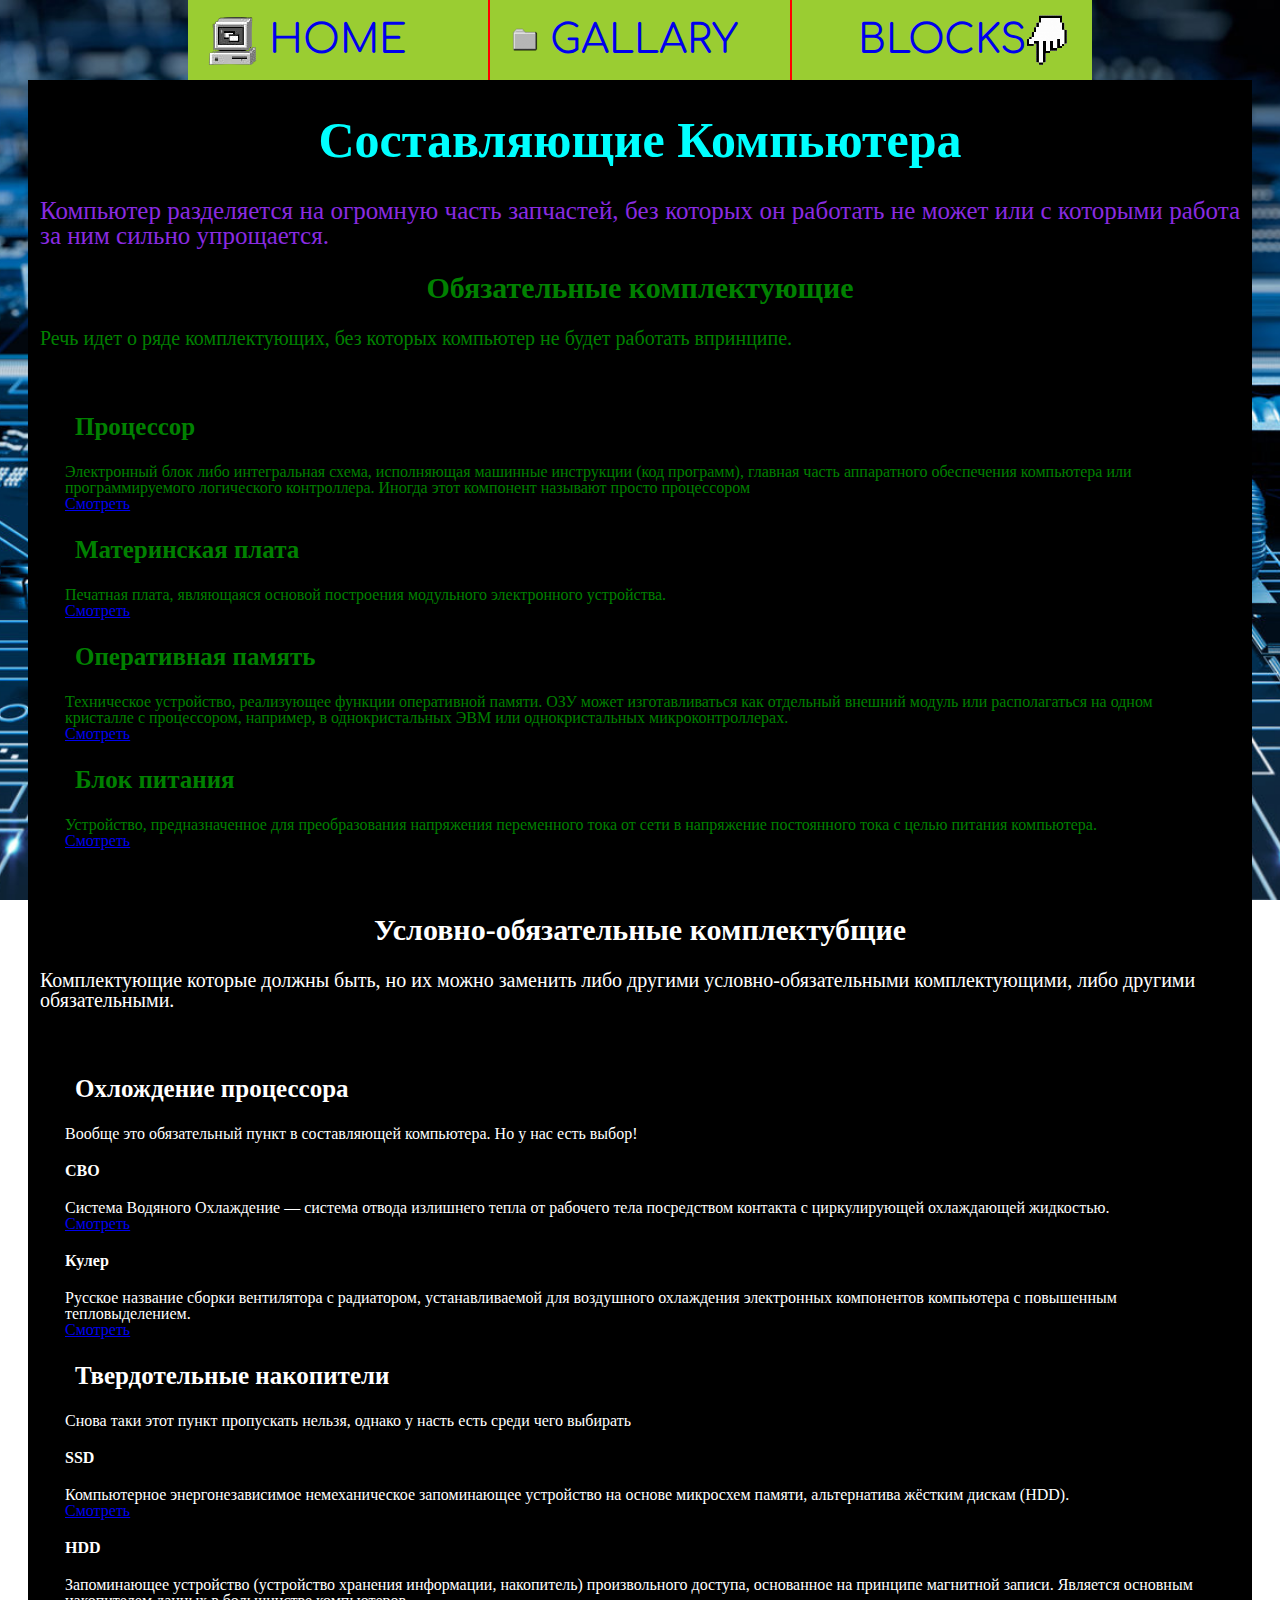
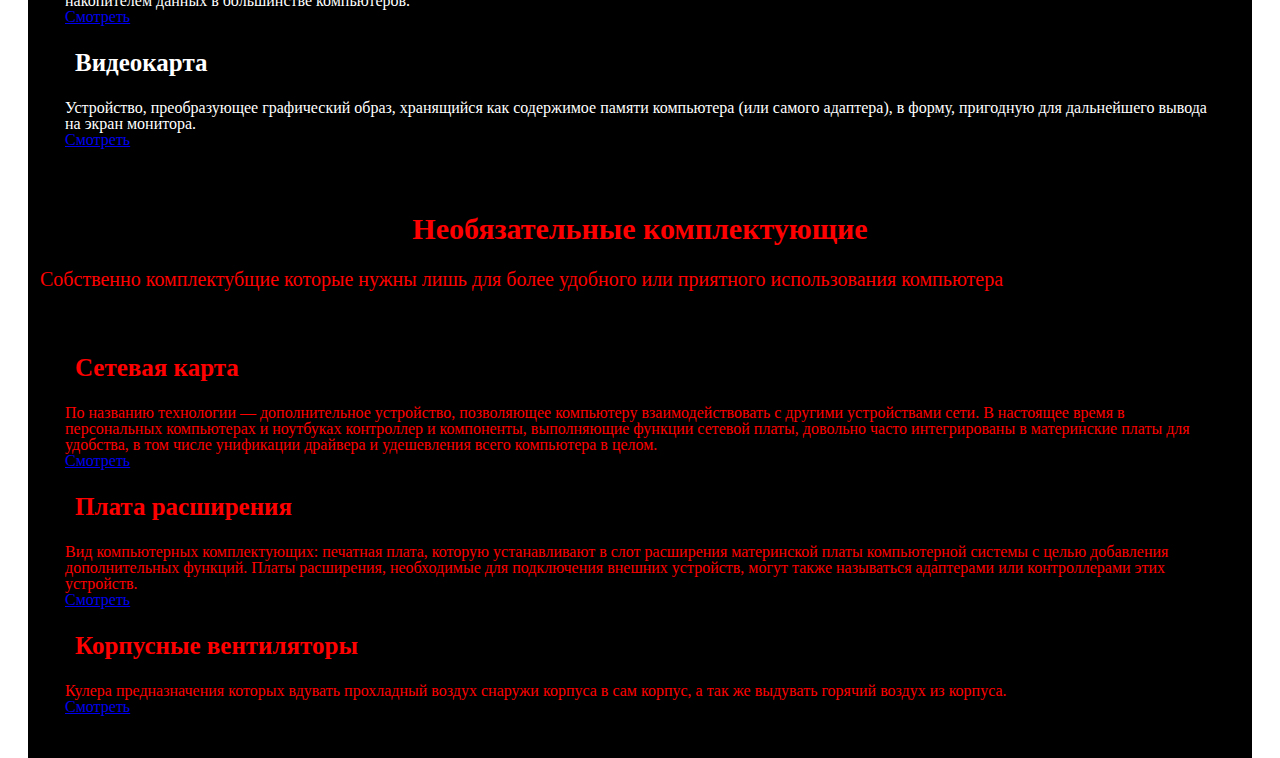
<file: index.html>
<!DOCTYPE html>
<html lang="ru">
    <head>
        <meta charset="UTF-8">
        <title>Computer</title>
        <link rel="stylesheet" href="css/style.css">
    </head>
    <body>
        <ul class="menu">
            <li><a href="#"><span>Home</span></a></li>
            <li><a href="gallary/images.html"><span>Gallary</span></a></li>
            <li><a href="#"><span>Blocks</span></a>
                <ul>
                    <li><a href="./blocks/t_cell.html">Tabel-Cell</a></li>
                    <li><a href="./blocks/in_block.html">Inline-Block</a></li>
                    <li><a href="#"><span>Float</span></a>
                        <ul class="menuFloat">
                            <li><a href="./blocks/float_one.html">:After</a></li>
                            <li><a href="./blocks/float_two.html">DIV</a></li>
                        </ul>
                    </li>
                    <li><a href="./blocks/flexbox.html">Flexbox</a></li>
                    <li><a href="#"><span>Grid</span></a>
                        <ul class="menuGrid">
                            <li><a href="./blocks/grid_one.html">Colums</a></li>
                            <li><a href="./blocks/grid_two.html">Area</a></li>
                        </ul>
                    </li>
                </ul>
            </li>
        </ul>
        <div class="main">
                <h1>Составляющие Компьютера</h1>
                <p>Компьютер разделяется на огромную часть запчастей, без которых он работать не может или с которыми работа за ним сильно упрощается.</p>
                <div>
                    <h2>Обязательные комплектующие</h2>
                    <p>Речь идет о ряде комплектующих, без которых компьютер не будет работать впринципе.</p>
                    <div>
                        <h3 id="processor">Процессор</h3>
                        <p>Электронный блок либо интегральная схема, исполняющая машинные инструкции (код программ), главная часть аппаратного обеспечения компьютера или программируемого логического контроллера. Иногда этот компонент называют просто процессором <a href="gallary/images.html#processor">Смотреть</a></p>
                        <h3 id="motherBoard">Материнская плата</h3>
                        <p>Печатная плата, являющаяся основой построения модульного электронного устройства. <a href="gallary/images.html#motherBoard">Смотреть</a></p>
                        <h3 id="ram">Оперативная память</h3>
                        <p>Техническое устройство, реализующее функции оперативной памяти. ОЗУ может изготавливаться как отдельный внешний модуль или располагаться на одном кристалле с процессором, например, в однокристальных ЭВМ или однокристальных микроконтроллерах. <a href="gallary/images.html#ram">Смотреть</a></p>
                        <h3 id="powerUnit">Блок питания</h3>
                        <p>Устройство, предназначенное для преобразования напряжения переменного тока от сети в напряжение постоянного тока с целью питания компьютера. <a href="gallary/images.html#powerUnit">Смотреть</a></p>
                    </div>
                </div>
                <div>
                    <h2>Условно-обязательные комплектубщие</h2>
                    <p>Комплектующие которые должны быть, но их можно заменить либо другими условно-обязательными комплектующими, либо другими обязательными.</p>
                    <div>
                        <h3>Охлождение процессора</h3>
                        <p>Вообще это обязательный пункт в составляющей компьютера. Но у нас есть выбор!</p>
                        <div>
                            <h4 id="wcs">СВО</h4>
                            <p>Система Водяного Охлаждение — система отвода излишнего тепла от рабочего тела посредством контакта с циркулирующей охлаждающей жидкостью. <a href="gallary/images.html#wcs">Смотреть</a></p>
                            <h4 id="cooler">Кулер</h4>
                            <p>Русское название сборки вентилятора с радиатором, устанавливаемой для воздушного охлаждения электронных компонентов компьютера с повышенным тепловыделением. <a href="gallary/images.html#cooler">Смотреть</a></p>
                        </div>
                        <h3>Твердотельные накопители</h3>
                        <p>Снова таки этот пункт пропускать нельзя, однако у насть есть среди чего выбирать</p>
                        <div>
                            <h4 id="ssd">SSD</h4>
                            <p>Компьютерное энергонезависимое немеханическое запоминающее устройство на основе микросхем памяти, альтернатива жёстким дискам (HDD). <a href="gallary/images.html#ssd">Смотреть</a></p>
                            <h4 id="hdd">HDD</h4>
                            <p>Запоминающее устройство (устройство хранения информации, накопитель) произвольного доступа, основанное на принципе магнитной записи. Является основным накопителем данных в большинстве компьютеров. <a href="gallary/images.html#hdd">Смотреть</a></p>
                        </div>
                        <h3 id="videoCard">Видеокарта</h3>
                        <p>Устройство, преобразующее графический образ, хранящийся как содержимое памяти компьютера (или самого адаптера), в форму, пригодную для дальнейшего вывода на экран монитора. <a href="gallary/images.html#videoCard">Смотреть</a></p>
                    </div>
                </div>
                <div>
                    <h2>Необязательные комплектующие</h2>
                    <p>Собственно комплектубщие которые нужны лишь для более удобного или приятного использования компьютера</p>
                    <div>
                        <h3 id="networkCard">Сетевая карта</h3>
                        <p>По названию технологии — дополнительное устройство, позволяющее компьютеру взаимодействовать с другими устройствами сети. В настоящее время в персональных компьютерах и ноутбуках контроллер и компоненты, выполняющие функции сетевой платы, довольно часто интегрированы в материнские платы для удобства, в том числе унификации драйвера и удешевления всего компьютера в целом. <a href="gallary/images.html#networkCard">Смотреть</a></p>
                        <h3 id="expansionBoard">Плата расширения</h3>
                        <p>Вид компьютерных комплектующих: печатная плата, которую устанавливают в слот расширения материнской платы компьютерной системы с целью добавления дополнительных функций. Платы расширения, необходимые для подключения внешних устройств, могут также называться адаптерами или контроллерами этих устройств. <a href="gallary/images.html#expansionBoard">Смотреть</a></p>
                        <h3 id="caseFans">Корпусные вентиляторы</h3>
                        <p>Кулера предназначения которых вдувать прохладный воздух снаружи корпуса в сам корпус, а так же выдувать горячий воздух из корпуса. <a href="gallary/images.html#caseFans">Смотреть</a></p>
                    </div>
                </div>
        </div>
        <ul class="footer">
            <li class="facebook"><a href="https://www.facebook.com/"></a></li>
            <li class="instagram"><a href="https://www.instagram.com/"></a></li>
            <li class="linkedin"><a href="https://www.linkedin.com/"></a></li>
            <li class="twitter"><a href="https://twitter.com/"></a></li>
        </ul>
    </body>
</html>
</file>
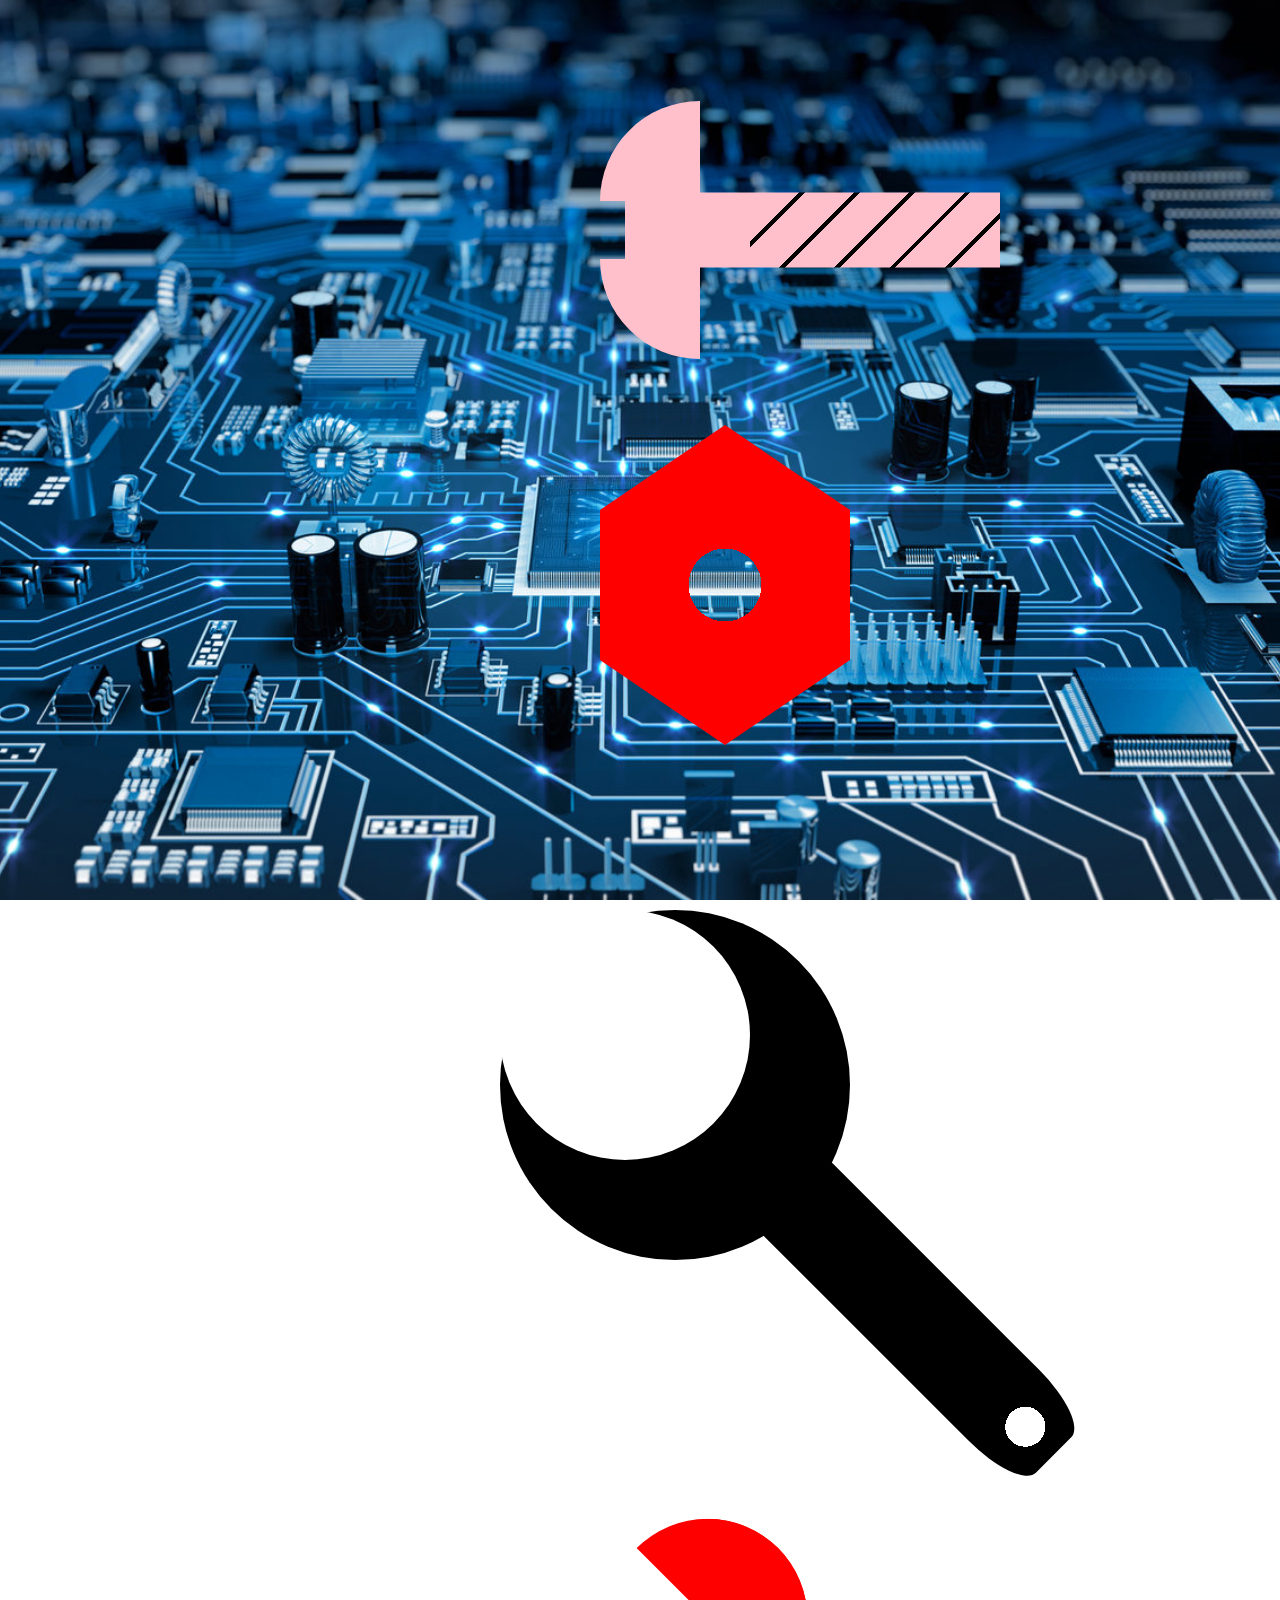
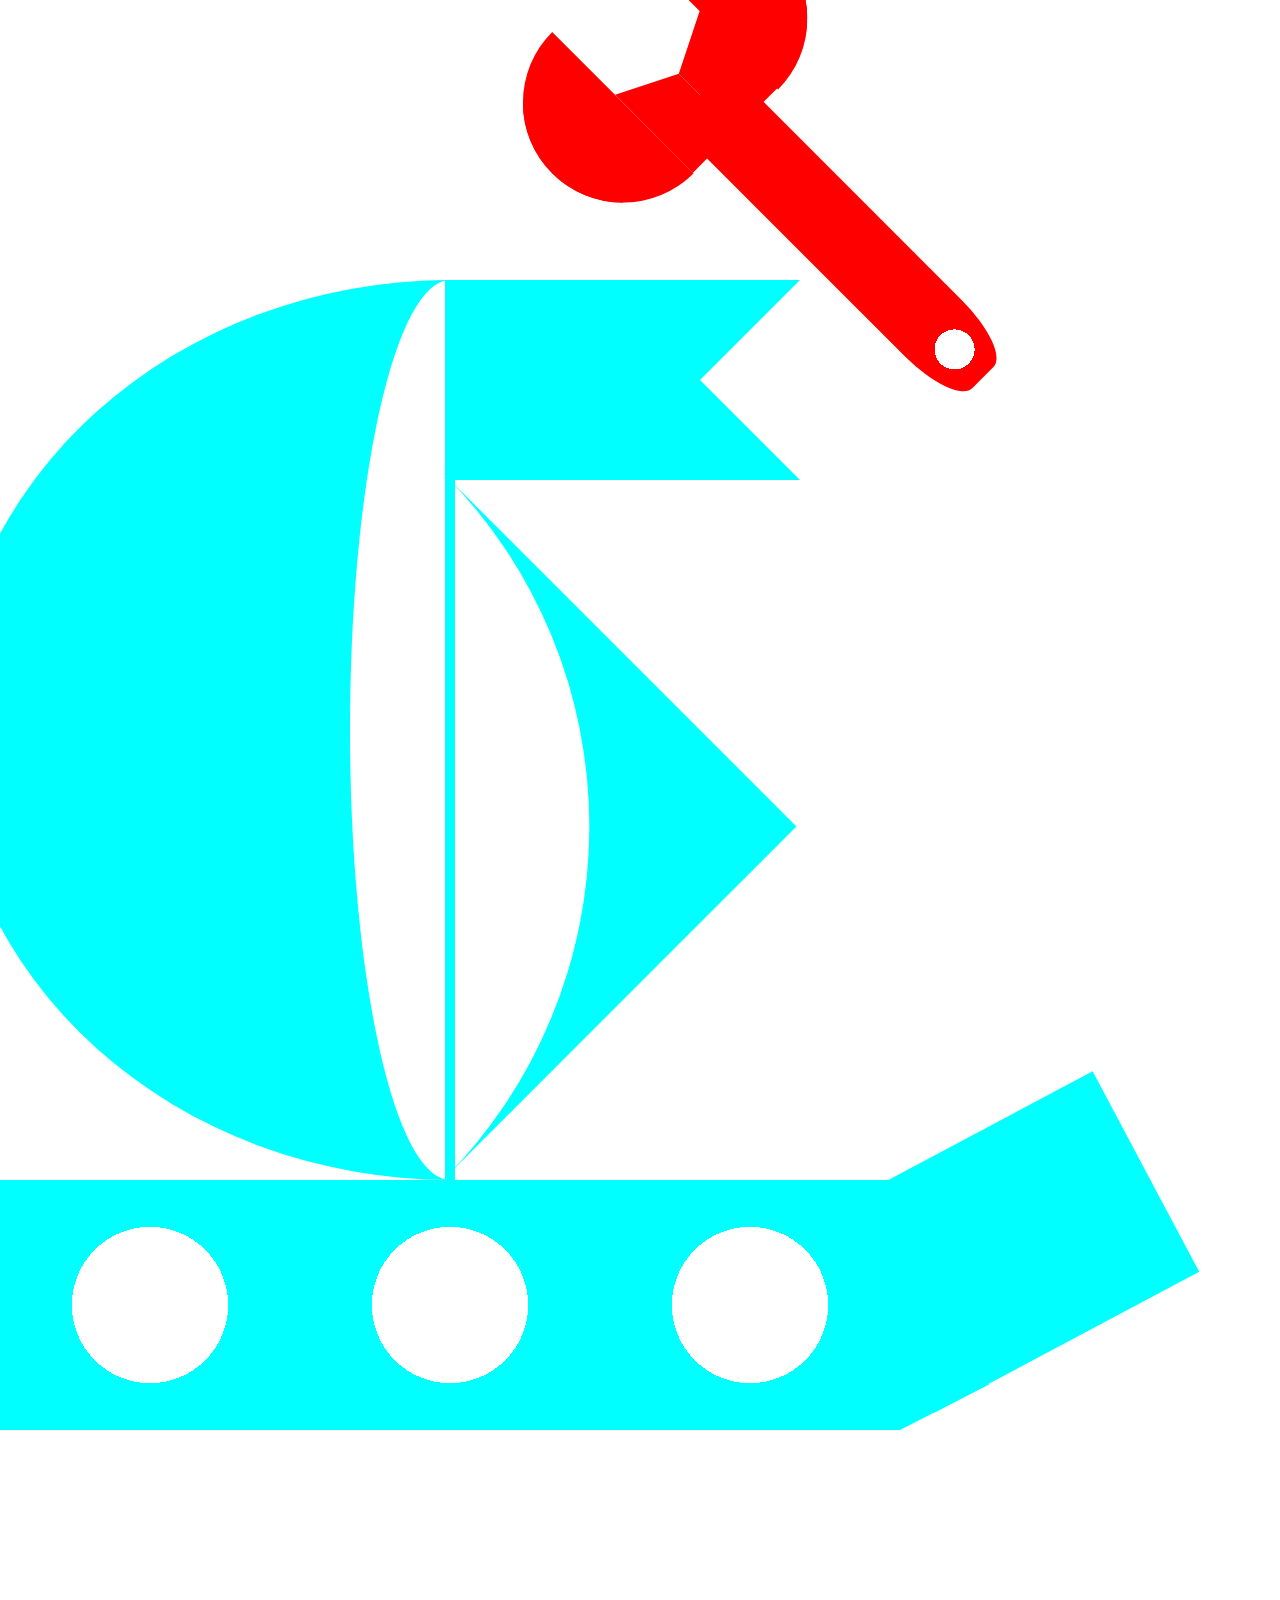
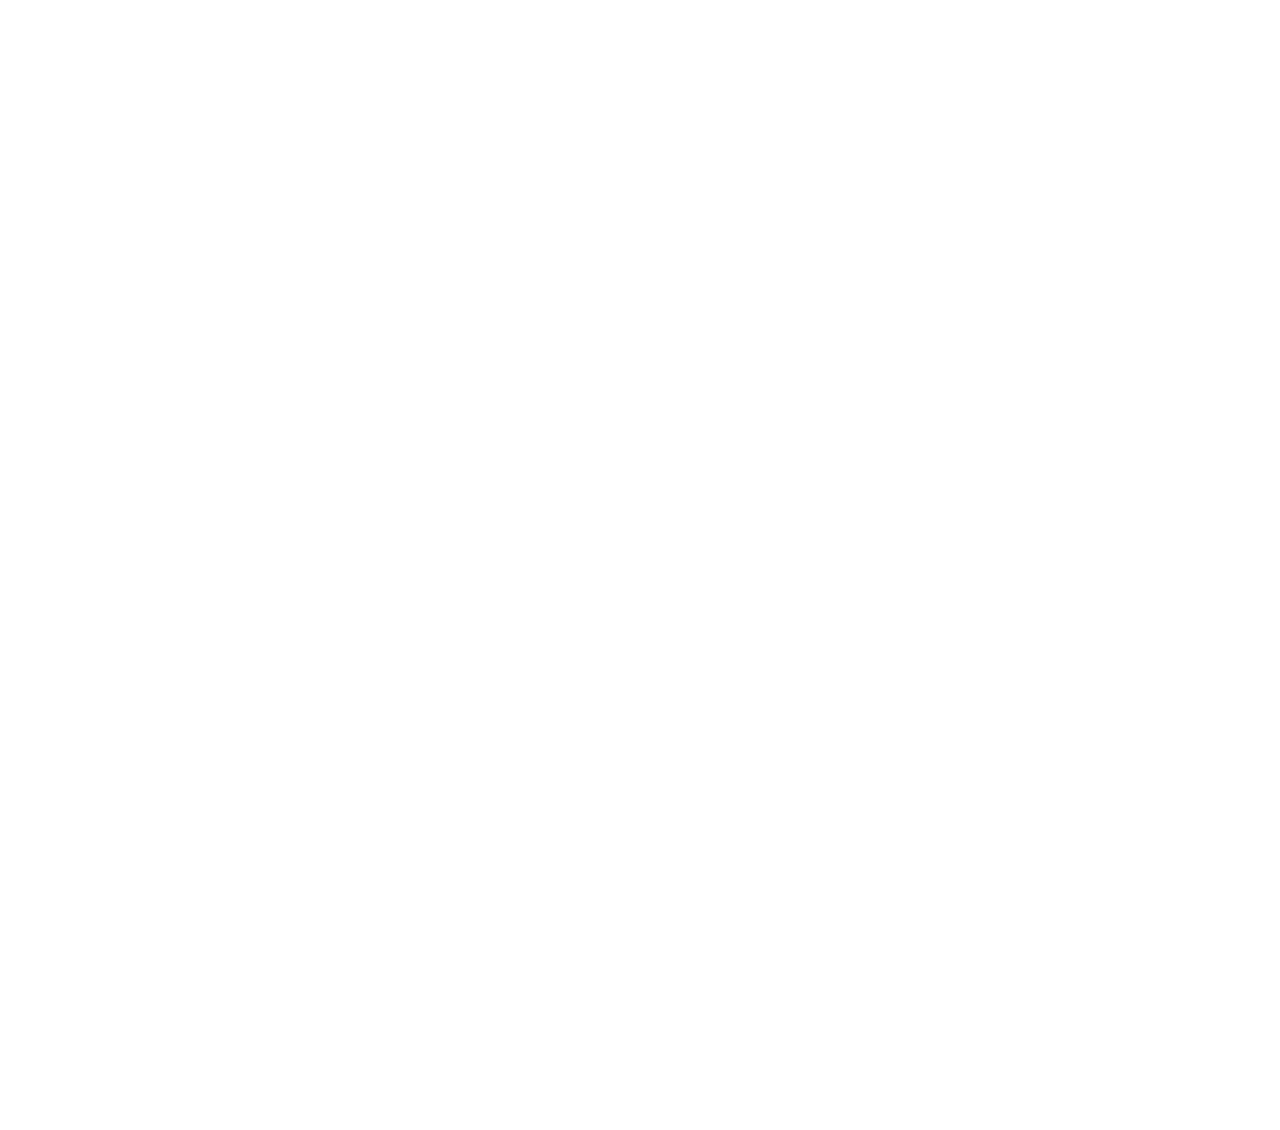
<file: drawing_css.html>
<!DOCTYPE html>
<html lang="en">
<head>
  <meta charset="UTF-8">
  <meta http-equiv="X-UA-Compatible" content="IE=edge">
  <meta name="viewport" content="width=device-width, initial-scale=1.0">
  <title>Document</title>
  <link rel="stylesheet" href="./css/style.css">
</head>
<body>
  <div class="screw">
    <div class="element1"></div>
    <div class="element2"></div>
  </div>
  <div class="bolt"></div>
  <div class="spanner"></div>
  <div class="nut">
    <div class="element1"></div>
    <div class="element2"></div>  
  </div>
  <div class="ship">
    <div class="element1"></div>
    <div class="element2"></div>
    <div class="element3"></div>
    <div class="element4"></div>
  </div>
</body>
</html>
</file>
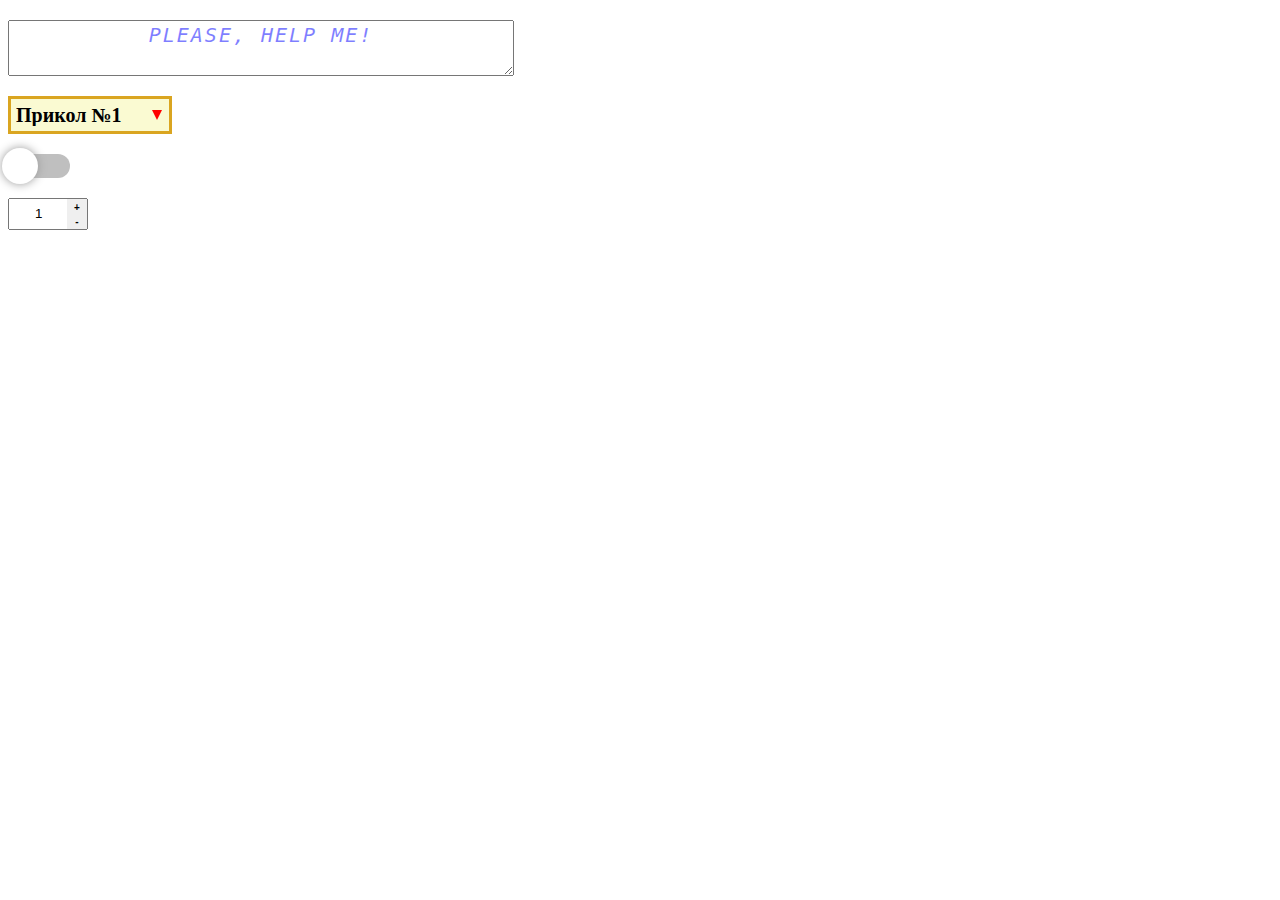
<file: input.html>
<!DOCTYPE html>
<html lang="en">
<head>
    <meta charset="UTF-8">
    <meta http-equiv="X-UA-Compatible" content="IE=edge">
    <meta name="viewport" content="width=device-width, initial-scale=1.0">
    <title>Document</title>
    <style>
        textarea{
            min-width: 500px;
            min-height: 50px;
            max-width: 500px;
            max-height: 50px;
            display: block;
            margin: 20px 0px;
        }
        ::placeholder{
            font-size: 20px;
            opacity: .5;
            color:blue;
            font-style: italic;
            text-align: center;
            text-transform: uppercase;
            letter-spacing: 2px;
        }
        .select{
            -moz-appearance: none;
            -webkit-appearance: none;
            appearance: none;
            background: transparent;
            padding: 0px;
            margin: 0px;
            outline: none;
            font-family:Georgia, 'Times New Roman', Times, serif;
            font-size: 20px;
            font-weight: 800;
            background: lightgoldenrodyellow;
            border: 3px solid goldenrod;
            position: relative;
            padding: 5px 25px 5px 5px;
        }
        .select-wrapper{
            position: relative;
            display: inline-block;
        }
        .select-wrapper:before{
            content: "";
            position: absolute;
            width: 0;
            height: 0;
            border-style: solid;
            border-width: 10px 5px 0 5px;
            border-color: #ff0000 transparent transparent transparent;
            right: 10px;
            top: 50%;
            z-index: 1;
            pointer-events: none;
            transform: translateY(-50%);
        }
        input[type="checkbox"]{
            display: none;
        }
        label{
            margin: 20px 0;
            display: block;
            width: 62px; 
            height: 24px;
            border-radius: 12px;
            background: #bfbfbf;
            z-index: 0;
            padding: 0;
            border: none;
            cursor: pointer;
            position: relative;
            transition-duration: 300ms;
        }
        label::after{
            content: "";
            height: 36px;
            width: 36px;
            border-radius: 18px;
            background: #fff;
            top: -6px;
            left: -6px;
            transition-duration: 300ms;
            box-shadow: 0 0 10px 0 #999999;
            position: absolute;
            z-index: 1;
        }
        input[type="checkbox"]:checked+label{
            background: #fff;
            box-shadow: inset 0 0 10px 0 #999999;
        
        }
        input[type="checkbox"]:checked+label:after{
            left: 30px;
            background: #118c4e;
        }
        .number {
            display: inline-block;
            position: relative;
            width: 80px;
        }
        .number input[type="number"] {
            display: block;
            height: 32px;
            line-height: 32px;
            width: 100%;
            padding: 0 25px;
            margin: 0;
            box-sizing: border-box;
            -moz-appearance: textfield;
            -webkit-appearance: textfield;
            appearance: textfield;
            outline: none;
        }
        .number input[type="number"]::-webkit-outer-spin-button,
        .number input[type="number"]::-webkit-inner-spin-button {
            display: none;
        }
        .number-minus {
            position: absolute;
            right: 1px;
            bottom: 1px;
            width: 20px;
            height: 50%;
            padding: 0;
            display: block;
            text-align: center;
            border: none;
            font-size: 10px;
            font-weight: 600;
        }
        .number-plus {
            position: absolute;
            top: 1px;
            right: 1px;
            width: 20px;
            height: 50%;
            padding: 0;
            display: block;
            text-align: center;
            border: none;
            font-size: 10px;
            font-weight: 600;
        }
    </style>
</head>
<body>
    <textarea type="text" placeholder="Please, help me!"></textarea>
    <div class="select-wrapper">
        <select class="select">
            <option>Прикол №1</option>
            <option>Прикол №2</option>
            <option>Прикол №3</option>
            <option>Прикол №4</option>
            <option>Не прикольно</option>
        </select>
    </div>
    <input id="index" type="checkbox">
    <label for="index"></label>
    <div class="number">
        <button class="number-minus" type="button" onclick="this.nextElementSibling.stepDown(); this.nextElementSibling.onchange();">-</button>
        <input type="number" min="0" value="1" readonly>
        <button class="number-plus" type="button" onclick="this.previousElementSibling.stepUp(); this.previousElementSibling.onchange();">+</button>
    </div>
</body>
</html>
</file>
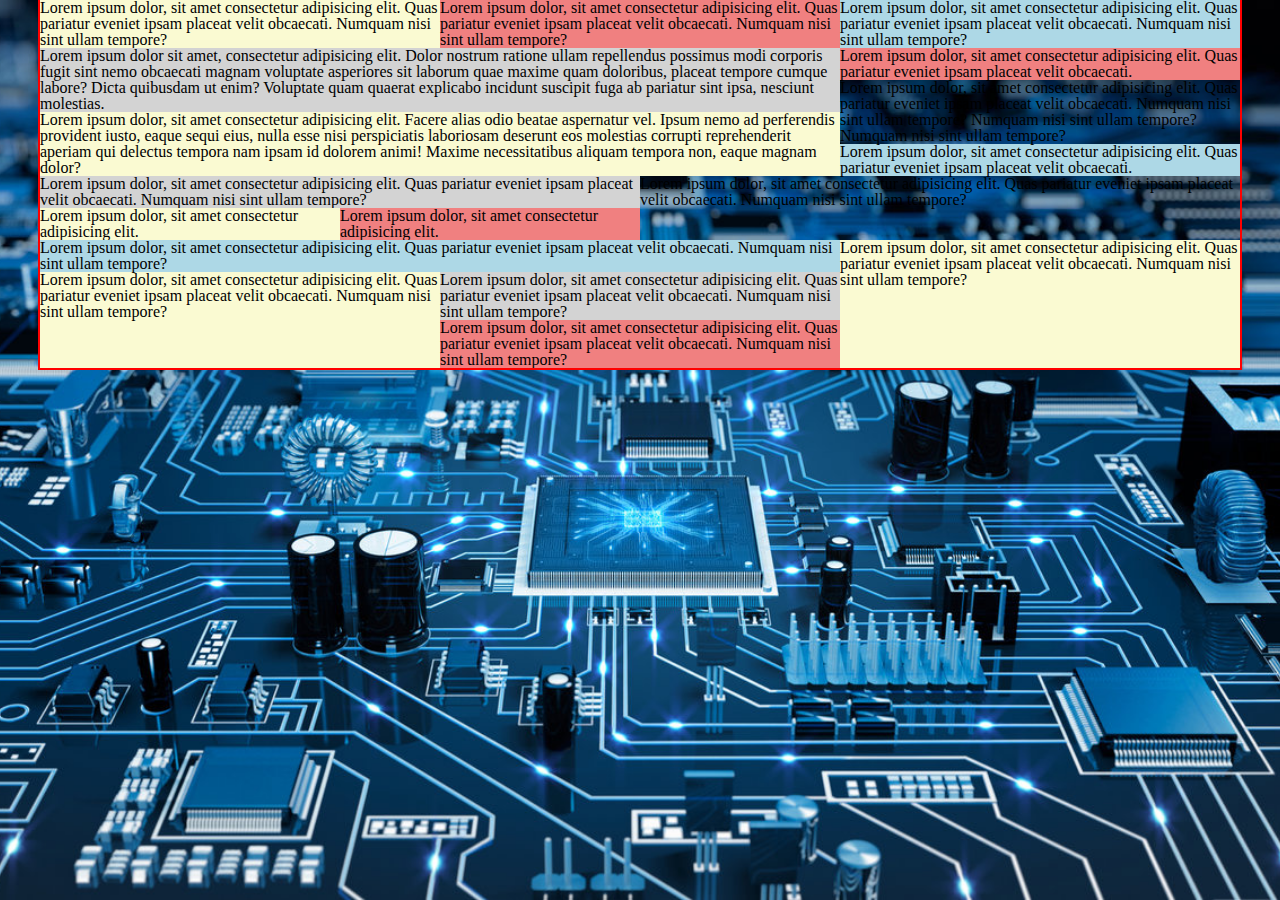
<file: blocks/flexbox.html>
<!DOCTYPE html>
<html lang="en">
<head>
    <meta charset="UTF-8">
    <meta http-equiv="X-UA-Compatible" content="IE=edge">
    <meta name="viewport" content="width=device-width, initial-scale=1.0">
    <link rel="stylesheet" href="../css/style.css">
    <title>Flexbox</title>
</head>
<body>
    <div class="wrapper">
        <div class="flex">
            <div class="first shortFlex">Lorem ipsum dolor, sit amet consectetur adipisicing elit. Quas pariatur eveniet ipsam placeat velit obcaecati. Numquam nisi sint ullam tempore?</div>
            <div class="second shortFlex">Lorem ipsum dolor, sit amet consectetur adipisicing elit. Quas pariatur eveniet ipsam placeat velit obcaecati. Numquam nisi sint ullam tempore?</div>
            <div class="third shortFlex">Lorem ipsum dolor, sit amet consectetur adipisicing elit. Quas pariatur eveniet ipsam placeat velit obcaecati. Numquam nisi sint ullam tempore? </div>
        </div>
        <div class="flex">
            <div class="wideFlex">
                <div class="fourth">Lorem ipsum dolor sit amet, consectetur adipisicing elit. Dolor nostrum ratione ullam repellendus possimus modi corporis fugit sint nemo obcaecati magnam voluptate asperiores sit laborum quae maxime quam doloribus, placeat tempore cumque labore? Dicta quibusdam ut enim? Voluptate quam quaerat explicabo incidunt suscipit fuga ab pariatur sint ipsa, nesciunt molestias.</div>
                <div class="first">Lorem ipsum dolor, sit amet consectetur adipisicing elit. Facere alias odio beatae aspernatur vel. Ipsum nemo ad perferendis provident iusto, eaque sequi eius, nulla esse nisi perspiciatis laboriosam deserunt eos molestias corrupti reprehenderit aperiam qui delectus tempora nam ipsam id dolorem animi! Maxime necessitatibus aliquam tempora non, eaque magnam dolor?</div>
            </div>
            <div class="shortFlex">
                <div class="second">Lorem ipsum dolor, sit amet consectetur adipisicing elit. Quas pariatur eveniet ipsam placeat velit obcaecati.</div>
                <div>Lorem ipsum dolor, sit amet consectetur adipisicing elit. Quas pariatur eveniet ipsam placeat velit obcaecati. Numquam nisi sint ullam tempore? Numquam nisi sint ullam tempore? Numquam nisi sint ullam tempore?</div>
                <div class="third">Lorem ipsum dolor, sit amet consectetur adipisicing elit. Quas pariatur eveniet ipsam placeat velit obcaecati.</div>
            </div>
        </div>
        <div class="flex">
            <div class="halfFlex ">
                <div class="fourth">Lorem ipsum dolor, sit amet consectetur adipisicing elit. Quas pariatur eveniet ipsam placeat velit obcaecati. Numquam nisi sint ullam tempore?</div>
                <div class="flex">
                    <div class="halfFlex first ">Lorem ipsum dolor, sit amet consectetur adipisicing elit.</div>
                    <div class="halfFlex second ">Lorem ipsum dolor, sit amet consectetur adipisicing elit.</div>
                </div>
            </div>
            <div class="halfFlex ">Lorem ipsum dolor, sit amet consectetur adipisicing elit. Quas pariatur eveniet ipsam placeat velit obcaecati. Numquam nisi sint ullam tempore?</div>
        </div>
        <div class="flex first">
            <div class=" wideFlex">
                <div class="third">Lorem ipsum dolor, sit amet consectetur adipisicing elit. Quas pariatur eveniet ipsam placeat velit obcaecati. Numquam nisi sint ullam tempore?</div>
                <div class="flex">
                    <div class="halfFlex ">Lorem ipsum dolor, sit amet consectetur adipisicing elit. Quas pariatur eveniet ipsam placeat velit obcaecati. Numquam nisi sint ullam tempore?</div>
                    <div class="halfFlex ">
                        <div class="fourth">Lorem ipsum dolor, sit amet consectetur adipisicing elit. Quas pariatur eveniet ipsam placeat velit obcaecati. Numquam nisi sint ullam tempore?</div>
                        <div class="second">Lorem ipsum dolor, sit amet consectetur adipisicing elit. Quas pariatur eveniet ipsam placeat velit obcaecati. Numquam nisi sint ullam tempore?</div>
                    </div>
                </div>
            </div>
            <div class=" shortFlex">Lorem ipsum dolor, sit amet consectetur adipisicing elit. Quas pariatur eveniet ipsam placeat velit obcaecati. Numquam nisi sint ullam tempore?</div>
        </div>
    </div>
</body>
</html>
</file>
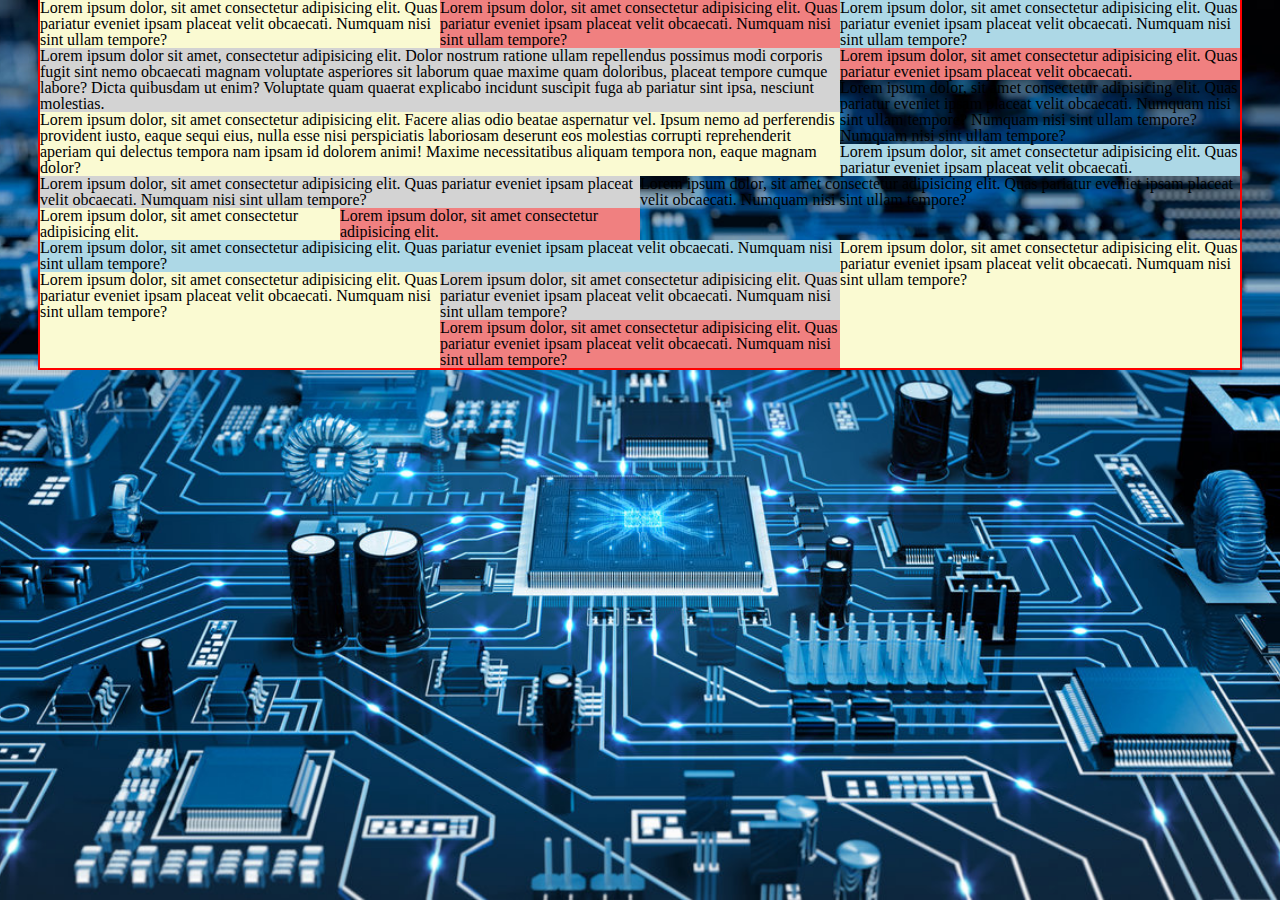
<file: blocks/float_one.html>
<!DOCTYPE html>
<html lang="en">
<head>
    <meta charset="UTF-8">
    <meta http-equiv="X-UA-Compatible" content="IE=edge">
    <meta name="viewport" content="width=device-width, initial-scale=1.0">
    <link rel="stylesheet" href="../css/style.css">
    <title>Float first</title>
</head>
<body>
    <div class="wrapper">
        <div class="float">
            <div class="in_float first short">
                Lorem ipsum dolor, sit amet consectetur adipisicing elit. Quas pariatur eveniet ipsam placeat velit obcaecati. Numquam nisi sint ullam tempore?
            </div>
            <div class="in_float second short">
                Lorem ipsum dolor, sit amet consectetur adipisicing elit. Quas pariatur eveniet ipsam placeat velit obcaecati. Numquam nisi sint ullam tempore?
            </div>
            <div class="in_float third short">
                Lorem ipsum dolor, sit amet consectetur adipisicing elit. Quas pariatur eveniet ipsam placeat velit obcaecati. Numquam nisi sint ullam tempore? 
            </div>
        </div>
        <div class="float">
            <div class="wide in_float">
                <div class="fourth">
                    Lorem ipsum dolor sit amet, consectetur adipisicing elit. Dolor nostrum ratione ullam repellendus possimus modi corporis fugit sint nemo obcaecati magnam voluptate asperiores sit laborum quae maxime quam doloribus, placeat tempore cumque labore? Dicta quibusdam ut enim? Voluptate quam quaerat explicabo incidunt suscipit fuga ab pariatur sint ipsa, nesciunt molestias.
                </div>
                <div class="first">
                    Lorem ipsum dolor, sit amet consectetur adipisicing elit. Facere alias odio beatae aspernatur vel. Ipsum nemo ad perferendis provident iusto, eaque sequi eius, nulla esse nisi perspiciatis laboriosam deserunt eos molestias corrupti reprehenderit aperiam qui delectus tempora nam ipsam id dolorem animi! Maxime necessitatibus aliquam tempora non, eaque magnam dolor?
                </div>
            </div>
            <div>
                <div class="second">
                    Lorem ipsum dolor, sit amet consectetur adipisicing elit. Quas pariatur eveniet ipsam placeat velit obcaecati.
                </div>
                <div>
                    Lorem ipsum dolor, sit amet consectetur adipisicing elit. Quas pariatur eveniet ipsam placeat velit obcaecati. Numquam nisi sint ullam tempore? Numquam nisi sint ullam tempore? Numquam nisi sint ullam tempore?
                </div>
                <div class="third">
                    Lorem ipsum dolor, sit amet consectetur adipisicing elit. Quas pariatur eveniet ipsam placeat velit obcaecati. 
                </div>
            </div>
        </div>
        <div class="float">
            <div class="half in_float">
                <div class="fourth">
                    Lorem ipsum dolor, sit amet consectetur adipisicing elit. Quas pariatur eveniet ipsam placeat velit obcaecati. Numquam nisi sint ullam tempore?
                </div>
                <div class="float">
                    <div class="half first in_float">
                        Lorem ipsum dolor, sit amet consectetur adipisicing elit. 
                    </div>
                    <div class="half second in_float">
                        Lorem ipsum dolor, sit amet consectetur adipisicing elit. 
                    </div>
                </div>
            </div>
            <div class="half in_float">
                Lorem ipsum dolor, sit amet consectetur adipisicing elit. Quas pariatur eveniet ipsam placeat velit obcaecati. Numquam nisi sint ullam tempore?
            </div>
        </div>
        <div class="float first">
            <div class="in_float wide">
                <div class="third">
                    Lorem ipsum dolor, sit amet consectetur adipisicing elit. Quas pariatur eveniet ipsam placeat velit obcaecati. Numquam nisi sint ullam tempore?
                </div>
                <div class="float">
                    <div class="half in_float">
                        Lorem ipsum dolor, sit amet consectetur adipisicing elit. Quas pariatur eveniet ipsam placeat velit obcaecati. Numquam nisi sint ullam tempore?
                    </div>
                    <div class="half in_float">
                        <div class="fourth">
                            Lorem ipsum dolor, sit amet consectetur adipisicing elit. Quas pariatur eveniet ipsam placeat velit obcaecati. Numquam nisi sint ullam tempore?
                        </div>
                        <div class="second">
                            Lorem ipsum dolor, sit amet consectetur adipisicing elit. Quas pariatur eveniet ipsam placeat velit obcaecati. Numquam nisi sint ullam tempore?
                        </div>
                    </div>
                </div>
            </div>
            <div class="in_float short">
                Lorem ipsum dolor, sit amet consectetur adipisicing elit. Quas pariatur eveniet ipsam placeat velit obcaecati. Numquam nisi sint ullam tempore?
            </div>
        </div>
</body>
</html>
</file>
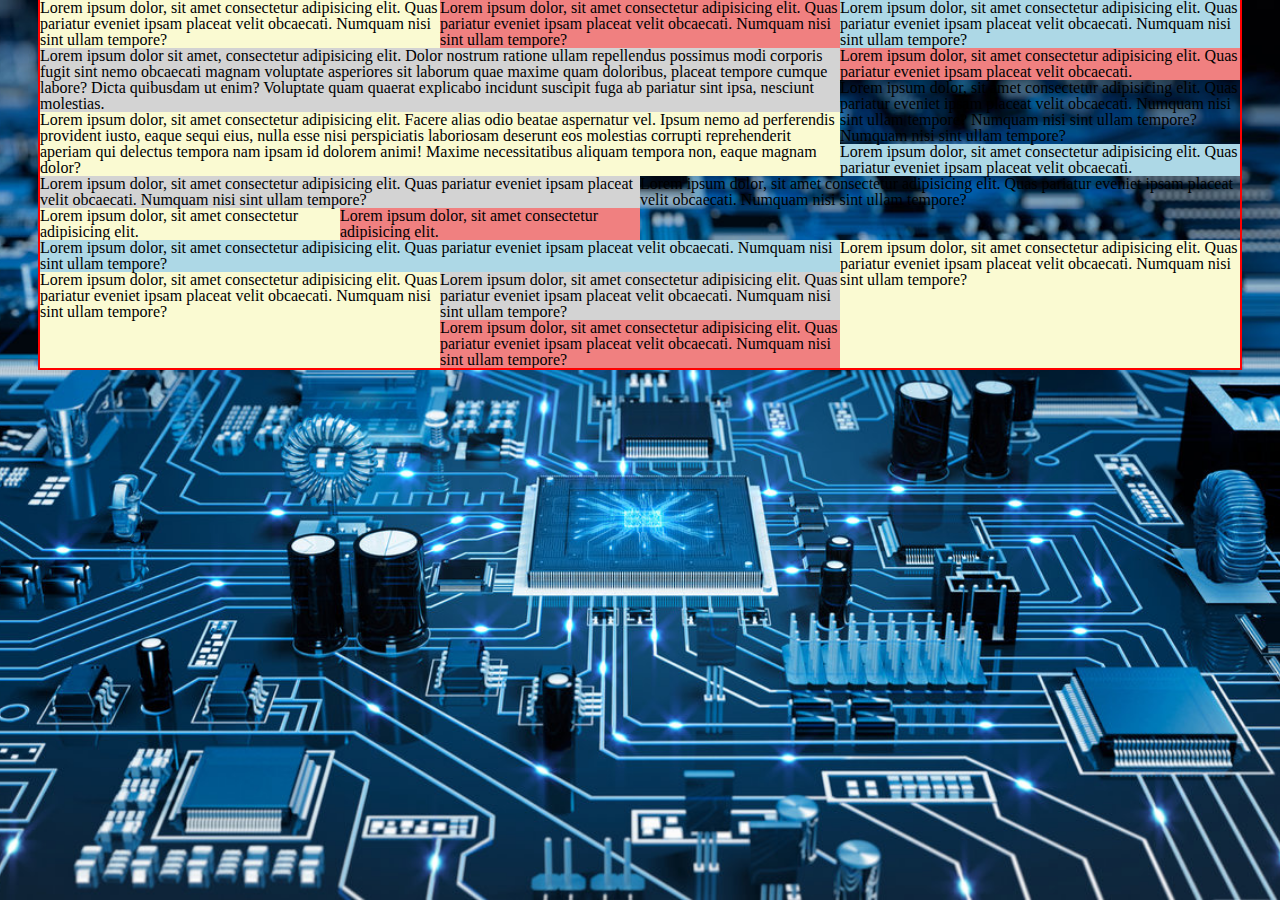
<file: blocks/float_two.html>
<!DOCTYPE html>
<html lang="en">
<head>
    <meta charset="UTF-8">
    <meta http-equiv="X-UA-Compatible" content="IE=edge">
    <meta name="viewport" content="width=device-width, initial-scale=1.0">
    <link rel="stylesheet" href="../css/style.css">
    <title>Float second</title>
</head>
<body>
    <div class="wrapper">
        <div class="float">
            <div class="in_float first short">
                Lorem ipsum dolor, sit amet consectetur adipisicing elit. Quas pariatur eveniet ipsam placeat velit obcaecati. Numquam nisi sint ullam tempore?
            </div>
            <div class="in_float second short">
                Lorem ipsum dolor, sit amet consectetur adipisicing elit. Quas pariatur eveniet ipsam placeat velit obcaecati. Numquam nisi sint ullam tempore?
            </div>
            <div class="in_float third short">
                Lorem ipsum dolor, sit amet consectetur adipisicing elit. Quas pariatur eveniet ipsam placeat velit obcaecati. Numquam nisi sint ullam tempore? 
            </div>
            <div class="after"></div>
        </div>
        <div class="float">
            <div class="wide in_float">
                <div class="fourth">
                    Lorem ipsum dolor sit amet, consectetur adipisicing elit. Dolor nostrum ratione ullam repellendus possimus modi corporis fugit sint nemo obcaecati magnam voluptate asperiores sit laborum quae maxime quam doloribus, placeat tempore cumque labore? Dicta quibusdam ut enim? Voluptate quam quaerat explicabo incidunt suscipit fuga ab pariatur sint ipsa, nesciunt molestias.
                </div>
                <div class="first">
                    Lorem ipsum dolor, sit amet consectetur adipisicing elit. Facere alias odio beatae aspernatur vel. Ipsum nemo ad perferendis provident iusto, eaque sequi eius, nulla esse nisi perspiciatis laboriosam deserunt eos molestias corrupti reprehenderit aperiam qui delectus tempora nam ipsam id dolorem animi! Maxime necessitatibus aliquam tempora non, eaque magnam dolor?
                </div>
            </div>
            <div>
                <div class="second">
                    Lorem ipsum dolor, sit amet consectetur adipisicing elit. Quas pariatur eveniet ipsam placeat velit obcaecati.
                </div>
                <div>
                    Lorem ipsum dolor, sit amet consectetur adipisicing elit. Quas pariatur eveniet ipsam placeat velit obcaecati. Numquam nisi sint ullam tempore? Numquam nisi sint ullam tempore? Numquam nisi sint ullam tempore?
                </div>
                <div class="third">
                    Lorem ipsum dolor, sit amet consectetur adipisicing elit. Quas pariatur eveniet ipsam placeat velit obcaecati. 
                </div>
            </div>
            <div class="after"></div>
        </div>
        <div class="float">
            <div class="half in_float">
                <div class="fourth">
                    Lorem ipsum dolor, sit amet consectetur adipisicing elit. Quas pariatur eveniet ipsam placeat velit obcaecati. Numquam nisi sint ullam tempore?
                </div>
                <div class="float">
                    <div class="half first in_float">
                        Lorem ipsum dolor, sit amet consectetur adipisicing elit. 
                    </div>
                    <div class="half second in_float">
                        Lorem ipsum dolor, sit amet consectetur adipisicing elit. 
                    </div>
                    <div class="after"></div>
                </div>
            </div>
            <div class="half in_float">
                Lorem ipsum dolor, sit amet consectetur adipisicing elit. Quas pariatur eveniet ipsam placeat velit obcaecati. Numquam nisi sint ullam tempore?
            </div>
            <div class="after"></div>
        </div>
        <div class="float first">
            <div class="in_float wide">
                <div class="third">
                    Lorem ipsum dolor, sit amet consectetur adipisicing elit. Quas pariatur eveniet ipsam placeat velit obcaecati. Numquam nisi sint ullam tempore?
                </div>
                <div class="float">
                    <div class="half in_float">
                        Lorem ipsum dolor, sit amet consectetur adipisicing elit. Quas pariatur eveniet ipsam placeat velit obcaecati. Numquam nisi sint ullam tempore?
                    </div>
                    <div class="half in_float">
                        <div class="fourth">
                            Lorem ipsum dolor, sit amet consectetur adipisicing elit. Quas pariatur eveniet ipsam placeat velit obcaecati. Numquam nisi sint ullam tempore?
                        </div>
                        <div class="second">
                            Lorem ipsum dolor, sit amet consectetur adipisicing elit. Quas pariatur eveniet ipsam placeat velit obcaecati. Numquam nisi sint ullam tempore?
                        </div>
                    </div>
                    <div class="after"></div>
                </div>
            </div>
            <div class="in_float short">
                Lorem ipsum dolor, sit amet consectetur adipisicing elit. Quas pariatur eveniet ipsam placeat velit obcaecati. Numquam nisi sint ullam tempore?
            </div>
            <div class="after"></div>
        </div>
</body>
</html>
</file>
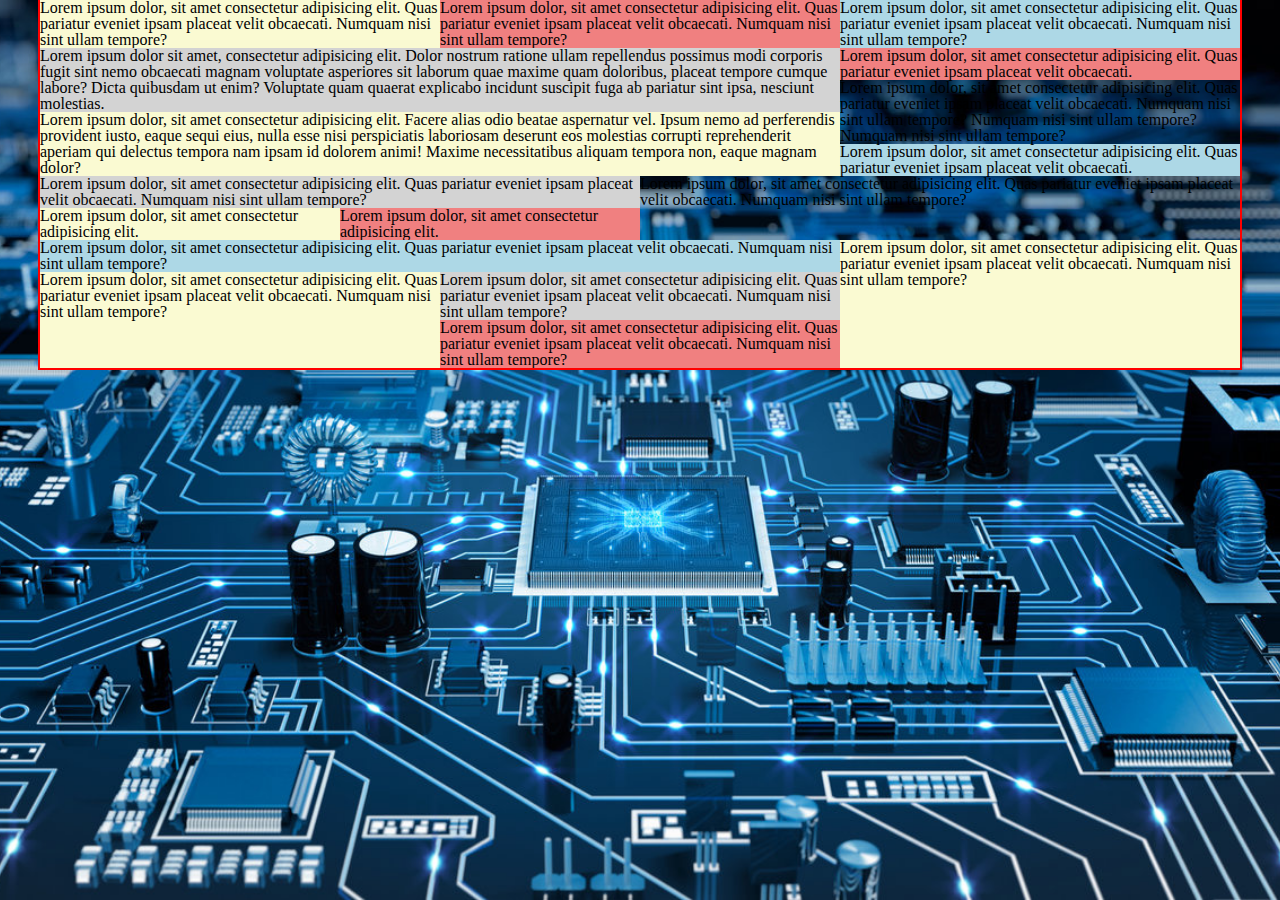
<file: blocks/grid_one.html>
<!DOCTYPE html>
<html lang="en">
<head>
    <meta charset="UTF-8">
    <meta http-equiv="X-UA-Compatible" content="IE=edge">
    <meta name="viewport" content="width=device-width, initial-scale=1.0">
    <link rel="stylesheet" href="../css/style.css">
    <title>Grid first</title>
</head>
<body>
    <div class="wrapper">
        <div class="grid threeOnOne">
            <div class="first">
                Lorem ipsum dolor, sit amet consectetur adipisicing elit. Quas pariatur eveniet ipsam placeat velit obcaecati. Numquam nisi sint ullam tempore?
            </div>
            <div class="second">
                Lorem ipsum dolor, sit amet consectetur adipisicing elit. Quas pariatur eveniet ipsam placeat velit obcaecati. Numquam nisi sint ullam tempore?
            </div>
            <div class="third">
                Lorem ipsum dolor, sit amet consectetur adipisicing elit. Quas pariatur eveniet ipsam placeat velit obcaecati. Numquam nisi sint ullam tempore? 
            </div>
        </div>
        <div class="grid twoOnOne">
            <div>
                <div class="fourth">
                    Lorem ipsum dolor sit amet, consectetur adipisicing elit. Dolor nostrum ratione ullam repellendus possimus modi corporis fugit sint nemo obcaecati magnam voluptate asperiores sit laborum quae maxime quam doloribus, placeat tempore cumque labore? Dicta quibusdam ut enim? Voluptate quam quaerat explicabo incidunt suscipit fuga ab pariatur sint ipsa, nesciunt molestias.
                </div>
                <div class="first">
                    Lorem ipsum dolor, sit amet consectetur adipisicing elit. Facere alias odio beatae aspernatur vel. Ipsum nemo ad perferendis provident iusto, eaque sequi eius, nulla esse nisi perspiciatis laboriosam deserunt eos molestias corrupti reprehenderit aperiam qui delectus tempora nam ipsam id dolorem animi! Maxime necessitatibus aliquam tempora non, eaque magnam dolor?
                </div>
            </div>
            <div>
                <div class="second">
                    Lorem ipsum dolor, sit amet consectetur adipisicing elit. Quas pariatur eveniet ipsam placeat velit obcaecati.
                </div>
                <div>
                    Lorem ipsum dolor, sit amet consectetur adipisicing elit. Quas pariatur eveniet ipsam placeat velit obcaecati. Numquam nisi sint ullam tempore? Numquam nisi sint ullam tempore? Numquam nisi sint ullam tempore?
                </div>
                <div class="third">
                    Lorem ipsum dolor, sit amet consectetur adipisicing elit. Quas pariatur eveniet ipsam placeat velit obcaecati. 
                </div>
            </div>
        </div>
        <div class="grid halfOnGrid">
            <div>
                <div class="fourth">
                    Lorem ipsum dolor, sit amet consectetur adipisicing elit. Quas pariatur eveniet ipsam placeat velit obcaecati. Numquam nisi sint ullam tempore?
                </div>
                <div class="grid halfOnGrid">
                    <div class="first">
                        Lorem ipsum dolor, sit amet consectetur adipisicing elit. 
                    </div>
                    <div class="second">
                        Lorem ipsum dolor, sit amet consectetur adipisicing elit. 
                    </div>
                </div>
            </div>
            <div>
                Lorem ipsum dolor, sit amet consectetur adipisicing elit. Quas pariatur eveniet ipsam placeat velit obcaecati. Numquam nisi sint ullam tempore?
            </div>
        </div>
        <div class="grid first twoOnOne">
            <div>
                <div class="third">
                    Lorem ipsum dolor, sit amet consectetur adipisicing elit. Quas pariatur eveniet ipsam placeat velit obcaecati. Numquam nisi sint ullam tempore?
                </div>
                <div class="grid halfOnGrid">
                    <div>
                        Lorem ipsum dolor, sit amet consectetur adipisicing elit. Quas pariatur eveniet ipsam placeat velit obcaecati. Numquam nisi sint ullam tempore?
                    </div>
                    <div>
                        <div class="fourth">
                            Lorem ipsum dolor, sit amet consectetur adipisicing elit. Quas pariatur eveniet ipsam placeat velit obcaecati. Numquam nisi sint ullam tempore?
                        </div>
                        <div class="second">
                            Lorem ipsum dolor, sit amet consectetur adipisicing elit. Quas pariatur eveniet ipsam placeat velit obcaecati. Numquam nisi sint ullam tempore?
                        </div>
                    </div>
                </div>
            </div>
            <div>
                Lorem ipsum dolor, sit amet consectetur adipisicing elit. Quas pariatur eveniet ipsam placeat velit obcaecati. Numquam nisi sint ullam tempore?
            </div>
        </div>
    </div>
</body>
</html>
</file>
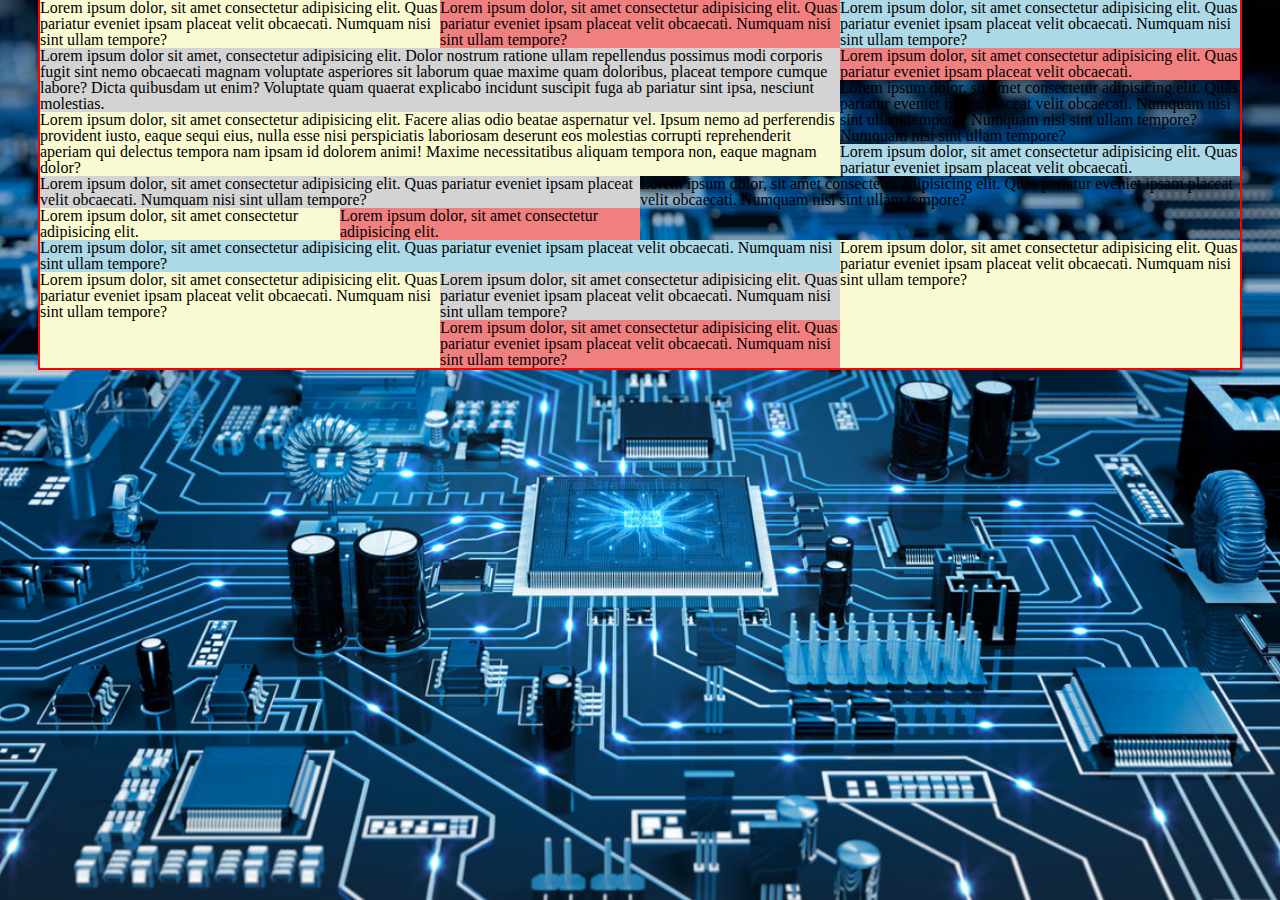
<file: blocks/grid_two.html>
<!DOCTYPE html>
<html lang="en">
<head>
    <meta charset="UTF-8">
    <meta http-equiv="X-UA-Compatible" content="IE=edge">
    <meta name="viewport" content="width=device-width, initial-scale=1.0">
    <link rel="stylesheet" href="../css/style.css">
    <title>Grid second</title>
</head>
<body>
    <div class="wrapper grid">
        <div class="first a short">
            Lorem ipsum dolor, sit amet consectetur adipisicing elit. Quas pariatur eveniet ipsam placeat velit obcaecati. Numquam nisi sint ullam tempore?
        </div>
        <div class="second b short">
            Lorem ipsum dolor, sit amet consectetur adipisicing elit. Quas pariatur eveniet ipsam placeat velit obcaecati. Numquam nisi sint ullam tempore?
        </div>
        <div class="third c short">
            Lorem ipsum dolor, sit amet consectetur adipisicing elit. Quas pariatur eveniet ipsam placeat velit obcaecati. Numquam nisi sint ullam tempore? 
        </div>              
        <div class="fourth g">
            Lorem ipsum dolor sit amet, consectetur adipisicing elit. Dolor nostrum ratione ullam repellendus possimus modi corporis fugit sint nemo obcaecati magnam voluptate asperiores sit laborum quae maxime quam doloribus, placeat tempore cumque labore? Dicta quibusdam ut enim? Voluptate quam quaerat explicabo incidunt suscipit fuga ab pariatur sint ipsa, nesciunt molestias.
        </div>
        <div class="first h">
            Lorem ipsum dolor, sit amet consectetur adipisicing elit. Facere alias odio beatae aspernatur vel. Ipsum nemo ad perferendis provident iusto, eaque sequi eius, nulla esse nisi perspiciatis laboriosam deserunt eos molestias corrupti reprehenderit aperiam qui delectus tempora nam ipsam id dolorem animi! Maxime necessitatibus aliquam tempora non, eaque magnam dolor?
        </div>          
        <div class="second v">
            Lorem ipsum dolor, sit amet consectetur adipisicing elit. Quas pariatur eveniet ipsam placeat velit obcaecati.
        </div>
        <div class="n">
            Lorem ipsum dolor, sit amet consectetur adipisicing elit. Quas pariatur eveniet ipsam placeat velit obcaecati. Numquam nisi sint ullam tempore? Numquam nisi sint ullam tempore? Numquam nisi sint ullam tempore?
        </div>
        <div class="third m">
            Lorem ipsum dolor, sit amet consectetur adipisicing elit. Quas pariatur eveniet ipsam placeat velit obcaecati. 
        </div>
        <div class="fourth j">
            Lorem ipsum dolor, sit amet consectetur adipisicing elit. Quas pariatur eveniet ipsam placeat velit obcaecati. Numquam nisi sint ullam tempore?
        </div>               
        <div class="first f">
            Lorem ipsum dolor, sit amet consectetur adipisicing elit. 
        </div>
        <div class="second z">
            Lorem ipsum dolor, sit amet consectetur adipisicing elit. 
        </div>        
        <div class="k">
            Lorem ipsum dolor, sit amet consectetur adipisicing elit. Quas pariatur eveniet ipsam placeat velit obcaecati. Numquam nisi sint ullam tempore?
        </div>
        <div class="third q">
            Lorem ipsum dolor, sit amet consectetur adipisicing elit. Quas pariatur eveniet ipsam placeat velit obcaecati. Numquam nisi sint ullam tempore?
        </div>
        <div class="first i">
            Lorem ipsum dolor, sit amet consectetur adipisicing elit. Quas pariatur eveniet ipsam placeat velit obcaecati. Numquam nisi sint ullam tempore?
        </div>
        <div class="fourth o">
            Lorem ipsum dolor, sit amet consectetur adipisicing elit. Quas pariatur eveniet ipsam placeat velit obcaecati. Numquam nisi sint ullam tempore?
        </div>
        <div class="second d">
            Lorem ipsum dolor, sit amet consectetur adipisicing elit. Quas pariatur eveniet ipsam placeat velit obcaecati. Numquam nisi sint ullam tempore?
        </div>
        <div class="first l">
            Lorem ipsum dolor, sit amet consectetur adipisicing elit. Quas pariatur eveniet ipsam placeat velit obcaecati. Numquam nisi sint ullam tempore?
        </div>
    </div>
</body>
</html>
</file>
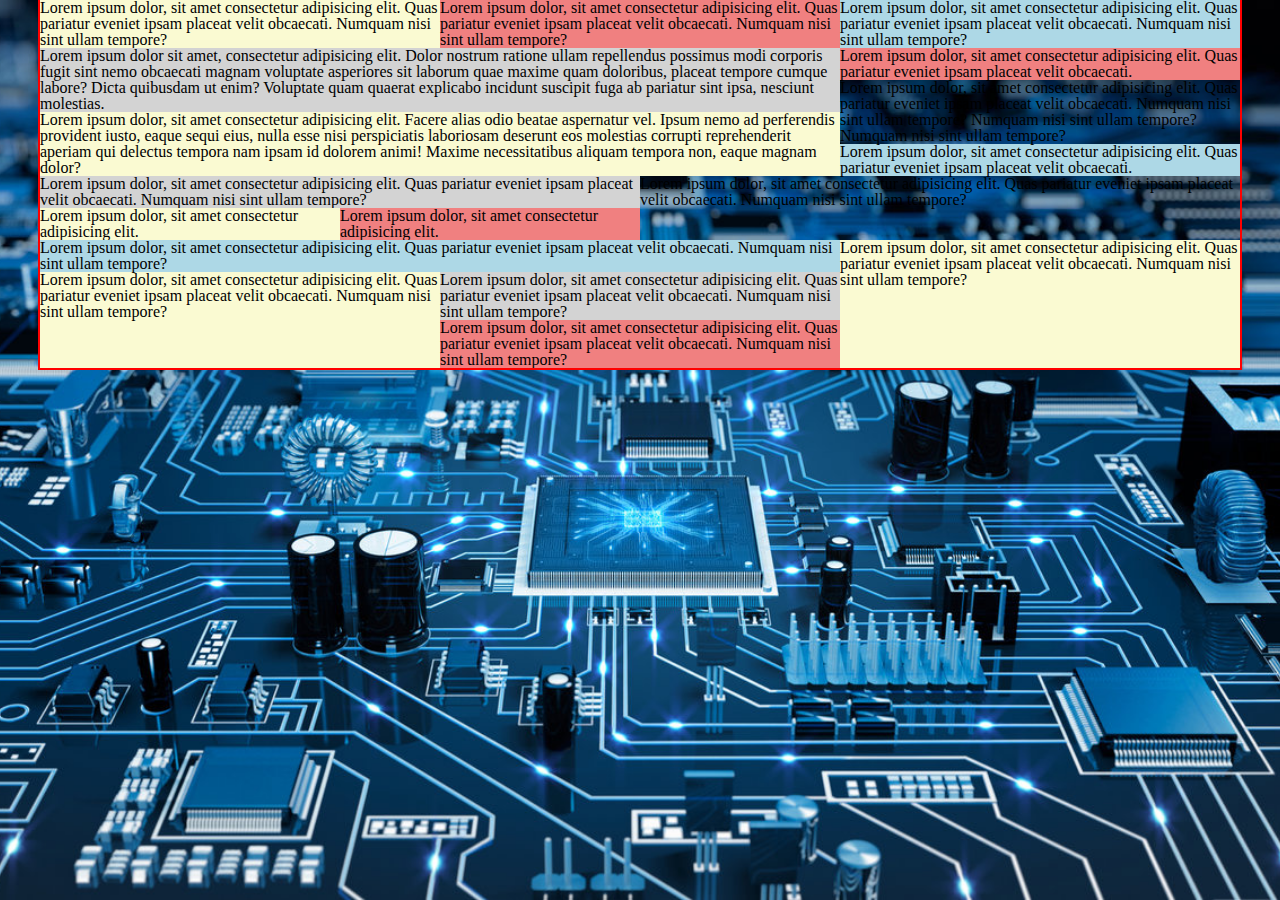
<file: blocks/in_block.html>
<!DOCTYPE html>
<html lang="en">
<head>
    <meta charset="UTF-8">
    <meta http-equiv="X-UA-Compatible" content="IE=edge">
    <meta name="viewport" content="width=device-width, initial-scale=1.0">
    <link rel="stylesheet" href="../css/style.css">
    <title>Inline-block</title>
</head>
<body>
    <div class="wrapper">
        <div class="size0">
            <div class="in_block short first">
                Lorem ipsum dolor, sit amet consectetur adipisicing elit. Quas pariatur eveniet ipsam placeat velit obcaecati. Numquam nisi sint ullam tempore?
            </div>
            <div class="in_block short second">
                Lorem ipsum dolor, sit amet consectetur adipisicing elit. Quas pariatur eveniet ipsam placeat velit obcaecati. Numquam nisi sint ullam tempore?
            </div>
            <div class="in_block short third">
                Lorem ipsum dolor, sit amet consectetur adipisicing elit. Quas pariatur eveniet ipsam placeat velit obcaecati. Numquam nisi sint ullam tempore? 
            </div>
        </div>
        <div class="size0">
            <div class="in_block wide">
                <div class="fourth">
                    Lorem ipsum dolor sit amet, consectetur adipisicing elit. Dolor nostrum ratione ullam repellendus possimus modi corporis fugit sint nemo obcaecati magnam voluptate asperiores sit laborum quae maxime quam doloribus, placeat tempore cumque labore? Dicta quibusdam ut enim? Voluptate quam quaerat explicabo incidunt suscipit fuga ab pariatur sint ipsa, nesciunt molestias.
                </div>
                <div class="first">
                    Lorem ipsum dolor, sit amet consectetur adipisicing elit. Facere alias odio beatae aspernatur vel. Ipsum nemo ad perferendis provident iusto, eaque sequi eius, nulla esse nisi perspiciatis laboriosam deserunt eos molestias corrupti reprehenderit aperiam qui delectus tempora nam ipsam id dolorem animi! Maxime necessitatibus aliquam tempora non, eaque magnam dolor?
                </div>
            </div>
            <div class="in_block short">
                <div class="second">
                    Lorem ipsum dolor, sit amet consectetur adipisicing elit. Quas pariatur eveniet ipsam placeat velit obcaecati.
                </div>
                <div class="mid">
                    Lorem ipsum dolor, sit amet consectetur adipisicing elit. Quas pariatur eveniet ipsam placeat velit obcaecati. Numquam nisi sint ullam tempore? Numquam nisi sint ullam tempore? Numquam nisi sint ullam tempore?
                </div>
                <div class="third">
                    Lorem ipsum dolor, sit amet consectetur adipisicing elit. Quas pariatur eveniet ipsam placeat velit obcaecati. 
                </div>
            </div>
        </div>
        <div class="size0">
            <div class="in_block half">
                <div class="fourth">
                    Lorem ipsum dolor, sit amet consectetur adipisicing elit. Quas pariatur eveniet ipsam placeat velit obcaecati. Numquam nisi sint ullam tempore?
                </div>
                <div class="size0">
                    <div class="in_block half first">
                        Lorem ipsum dolor, sit amet consectetur adipisicing elit. 
                    </div>
                    <div class="in_block half second">
                        Lorem ipsum dolor, sit amet consectetur adipisicing elit. 
                    </div>
                </div>
            </div>
            <div class="in_block half center">
                Lorem ipsum dolor, sit amet consectetur adipisicing elit. Quas pariatur eveniet ipsam placeat velit obcaecati. Numquam nisi sint ullam tempore?
            </div>
        </div>
        <div class="size0 first">
            <div class="in_block wide">
                <div class="third">
                    Lorem ipsum dolor, sit amet consectetur adipisicing elit. Quas pariatur eveniet ipsam placeat velit obcaecati. Numquam nisi sint ullam tempore?
                </div>
                <div class="size0">
                    <div class="in_block half center">
                        Lorem ipsum dolor, sit amet consectetur adipisicing elit. Quas pariatur eveniet ipsam placeat velit obcaecati. Numquam nisi sint ullam tempore?
                    </div>
                    <div class="in_block half size0">
                        <div class="fourth">
                            Lorem ipsum dolor, sit amet consectetur adipisicing elit. Quas pariatur eveniet ipsam placeat velit obcaecati. Numquam nisi sint ullam tempore?
                        </div>
                        <div class="second">
                            Lorem ipsum dolor, sit amet consectetur adipisicing elit. Quas pariatur eveniet ipsam placeat velit obcaecati. Numquam nisi sint ullam tempore?
                        </div>
                    </div>
                </div>
            </div>
            <div class="in_block short center">
                Lorem ipsum dolor, sit amet consectetur adipisicing elit. Quas pariatur eveniet ipsam placeat velit obcaecati. Numquam nisi sint ullam tempore?
            </div>
        </div>
    </div>
</body>
</html>
</file>
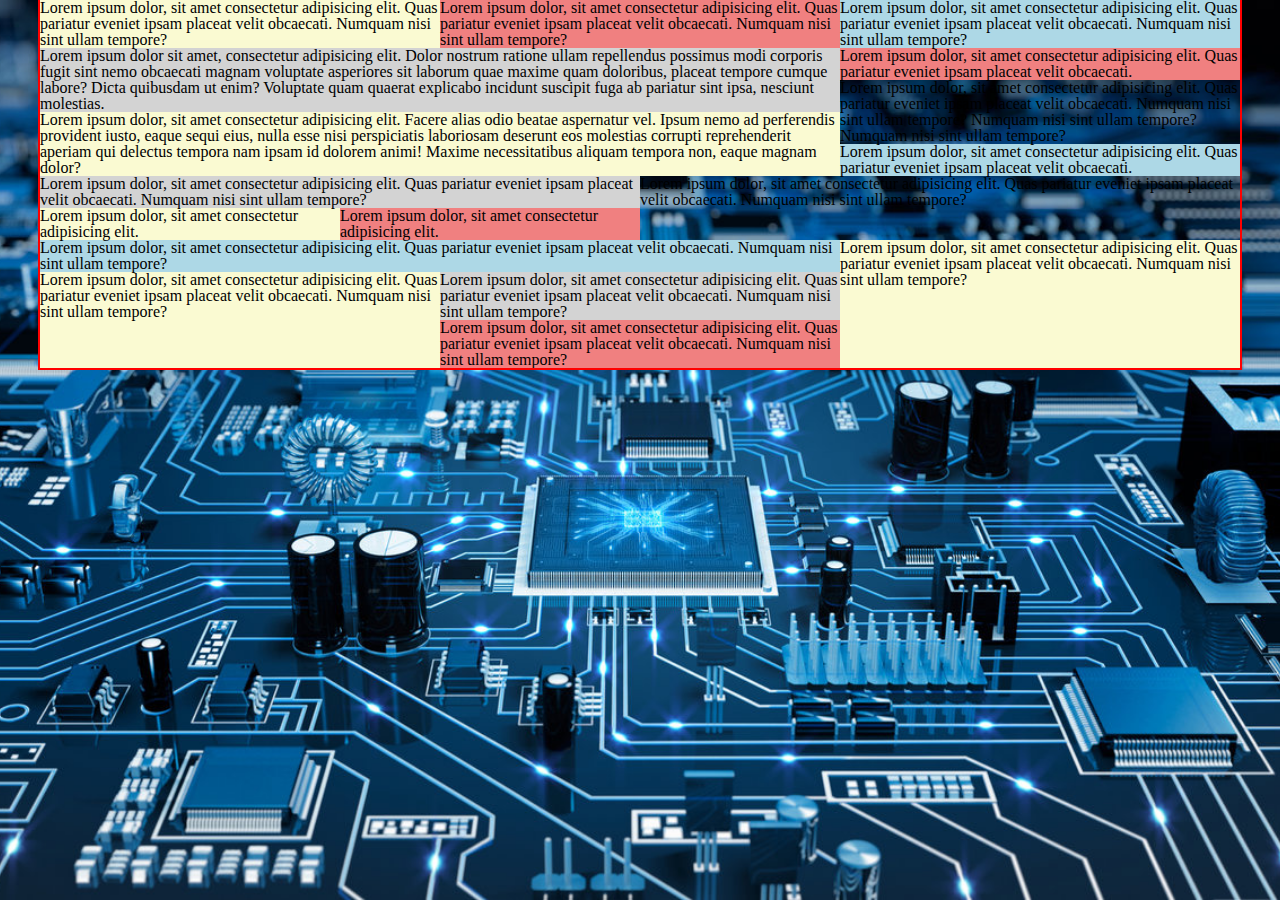
<file: blocks/t_cell.html>
<!DOCTYPE html>
<html lang="en">
<head>
    <meta charset="UTF-8">
    <meta http-equiv="X-UA-Compatible" content="IE=edge">
    <meta name="viewport" content="width=device-width, initial-scale=1.0">
    <link rel="stylesheet" href="../css/style.css">
    <title>Table cell</title>
    <style>

    </style>
</head>
<body>
    <div class="wrapper">
        <div class="firstBlock">
            <div class="table first">
                Lorem ipsum dolor, sit amet consectetur adipisicing elit. Quas pariatur eveniet ipsam placeat velit obcaecati. Numquam nisi sint ullam tempore?
            </div>
            <div class="table second">
                Lorem ipsum dolor, sit amet consectetur adipisicing elit. Quas pariatur eveniet ipsam placeat velit obcaecati. Numquam nisi sint ullam tempore?
            </div>
            <div class="table third">
                Lorem ipsum dolor, sit amet consectetur adipisicing elit. Quas pariatur eveniet ipsam placeat velit obcaecati. Numquam nisi sint ullam tempore? 
            </div>
        </div>
        <div>
            <div class="table wide">
                <div class="fourth">
                    Lorem ipsum dolor sit amet, consectetur adipisicing elit. Dolor nostrum ratione ullam repellendus possimus modi corporis fugit sint nemo obcaecati magnam voluptate asperiores sit laborum quae maxime quam doloribus, placeat tempore cumque labore? Dicta quibusdam ut enim? Voluptate quam quaerat explicabo incidunt suscipit fuga ab pariatur sint ipsa, nesciunt molestias.
                </div>
                <div class="first">
                    Lorem ipsum dolor, sit amet consectetur adipisicing elit. Facere alias odio beatae aspernatur vel. Ipsum nemo ad perferendis provident iusto, eaque sequi eius, nulla esse nisi perspiciatis laboriosam deserunt eos molestias corrupti reprehenderit aperiam qui delectus tempora nam ipsam id dolorem animi! Maxime necessitatibus aliquam tempora non, eaque magnam dolor?
                </div>
            </div>
            <div class="table short">
                <div class="second">
                    Lorem ipsum dolor, sit amet consectetur adipisicing elit. Quas pariatur eveniet ipsam placeat velit obcaecati.
                </div>
                <div class="mid">
                    Lorem ipsum dolor, sit amet consectetur adipisicing elit. Quas pariatur eveniet ipsam placeat velit obcaecati. Numquam nisi sint ullam tempore? Numquam nisi sint ullam tempore? Numquam nisi sint ullam tempore?
                </div>
                <div class="third">
                    Lorem ipsum dolor, sit amet consectetur adipisicing elit. Quas pariatur eveniet ipsam placeat velit obcaecati. 
                </div>
            </div>
        </div>
        <div>
            <div class="table half">
                <div class="fourth">
                    Lorem ipsum dolor, sit amet consectetur adipisicing elit. Quas pariatur eveniet ipsam placeat velit obcaecati. Numquam nisi sint ullam tempore?
                </div>
                <div>
                    <div class="table first">
                        Lorem ipsum dolor, sit amet consectetur adipisicing elit. 
                    </div>
                    <div class="table second">
                        Lorem ipsum dolor, sit amet consectetur adipisicing elit. 
                    </div>
                </div>
            </div>
            <div class="table half">
                Lorem ipsum dolor, sit amet consectetur adipisicing elit. Quas pariatur eveniet ipsam placeat velit obcaecati. Numquam nisi sint ullam tempore?
            </div>
        </div>
        <div>
            <div class="table wide">
                <div class="third">
                    Lorem ipsum dolor, sit amet consectetur adipisicing elit. Quas pariatur eveniet ipsam placeat velit obcaecati. Numquam nisi sint ullam tempore?
                </div>
                <div>
                    <div class="table first">
                        Lorem ipsum dolor, sit amet consectetur adipisicing elit. Quas pariatur eveniet ipsam placeat velit obcaecati. Numquam nisi sint ullam tempore?
                    </div>
                    <div class="table">
                        <div class="fourth">
                            Lorem ipsum dolor, sit amet consectetur adipisicing elit. Quas pariatur eveniet ipsam placeat velit obcaecati. Numquam nisi sint ullam tempore?
                        </div>
                        <div class="second">
                            Lorem ipsum dolor, sit amet consectetur adipisicing elit. Quas pariatur eveniet ipsam placeat velit obcaecati. Numquam nisi sint ullam tempore?
                        </div>
                    </div>
                </div>
            </div>
            <div class="table first">
                Lorem ipsum dolor, sit amet consectetur adipisicing elit. Quas pariatur eveniet ipsam placeat velit obcaecati. Numquam nisi sint ullam tempore?
            </div>
        </div>
    </div>
</body>
</html>
</file>
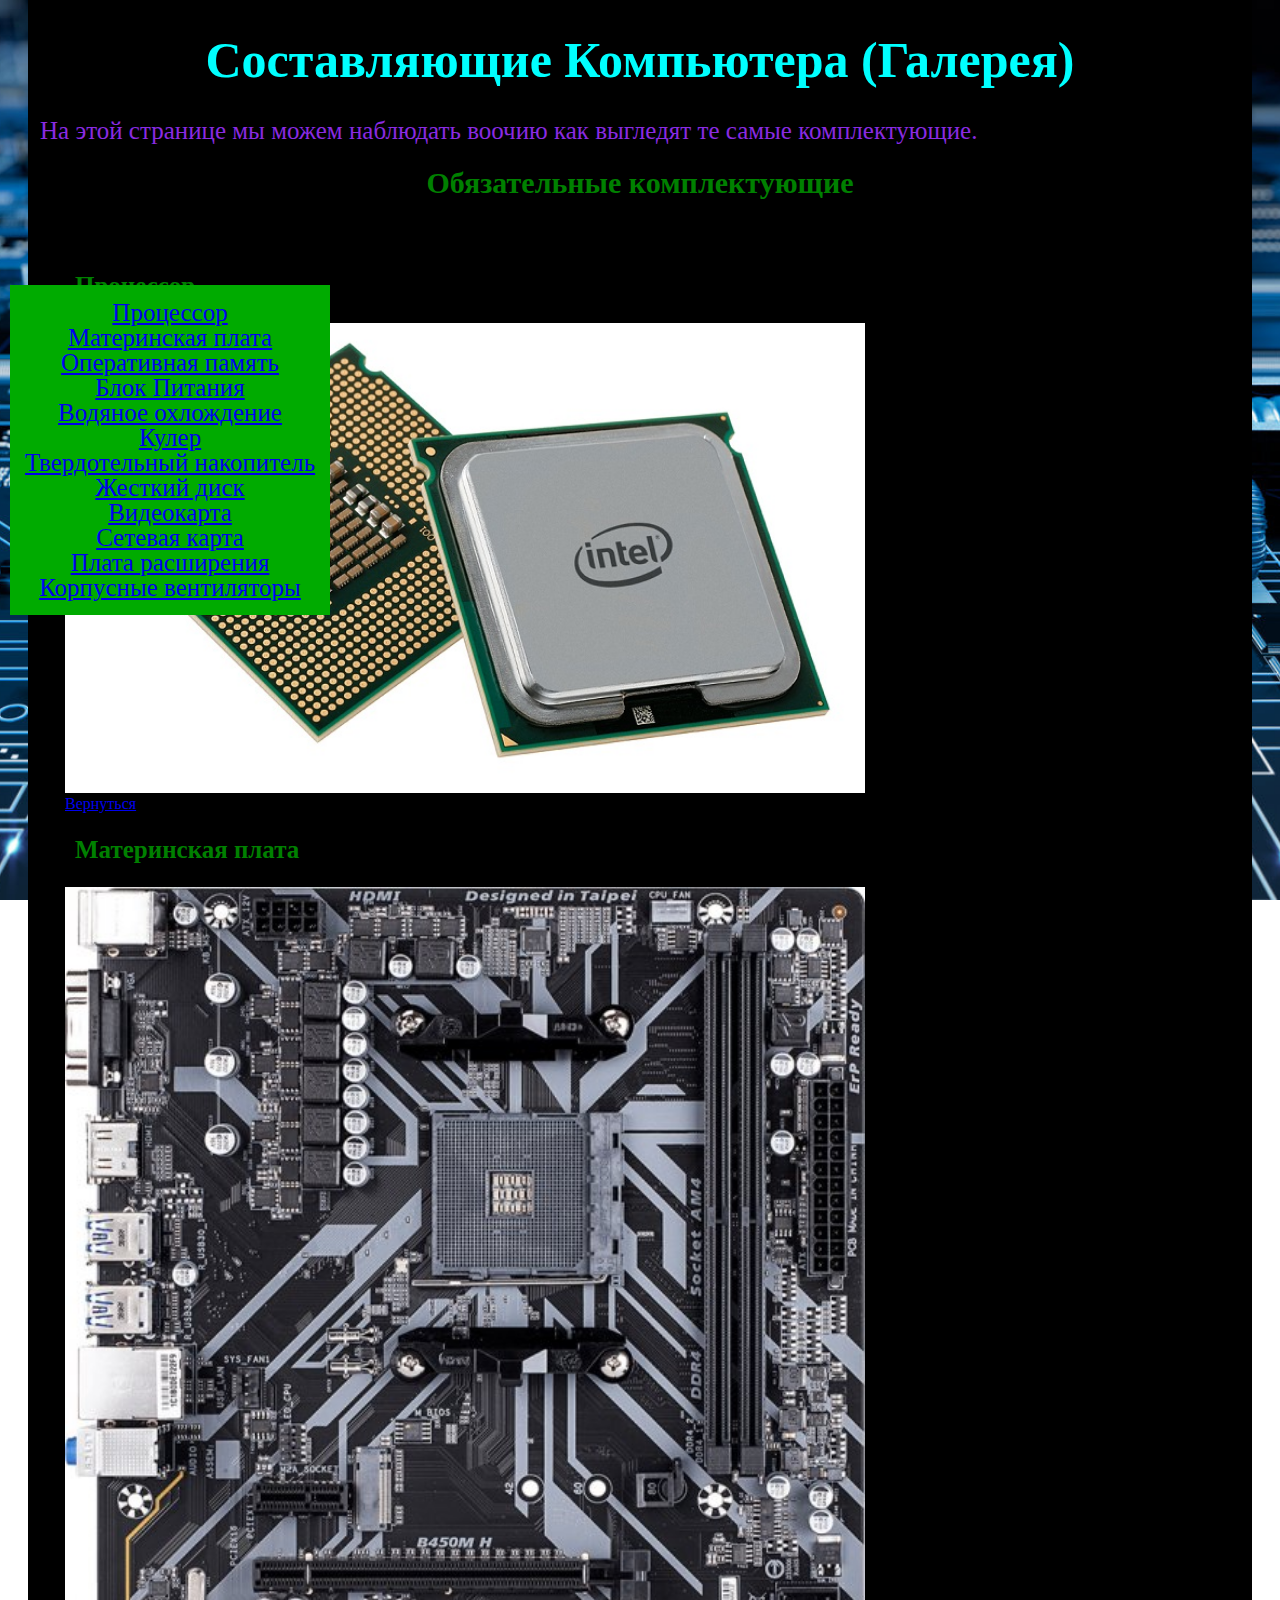
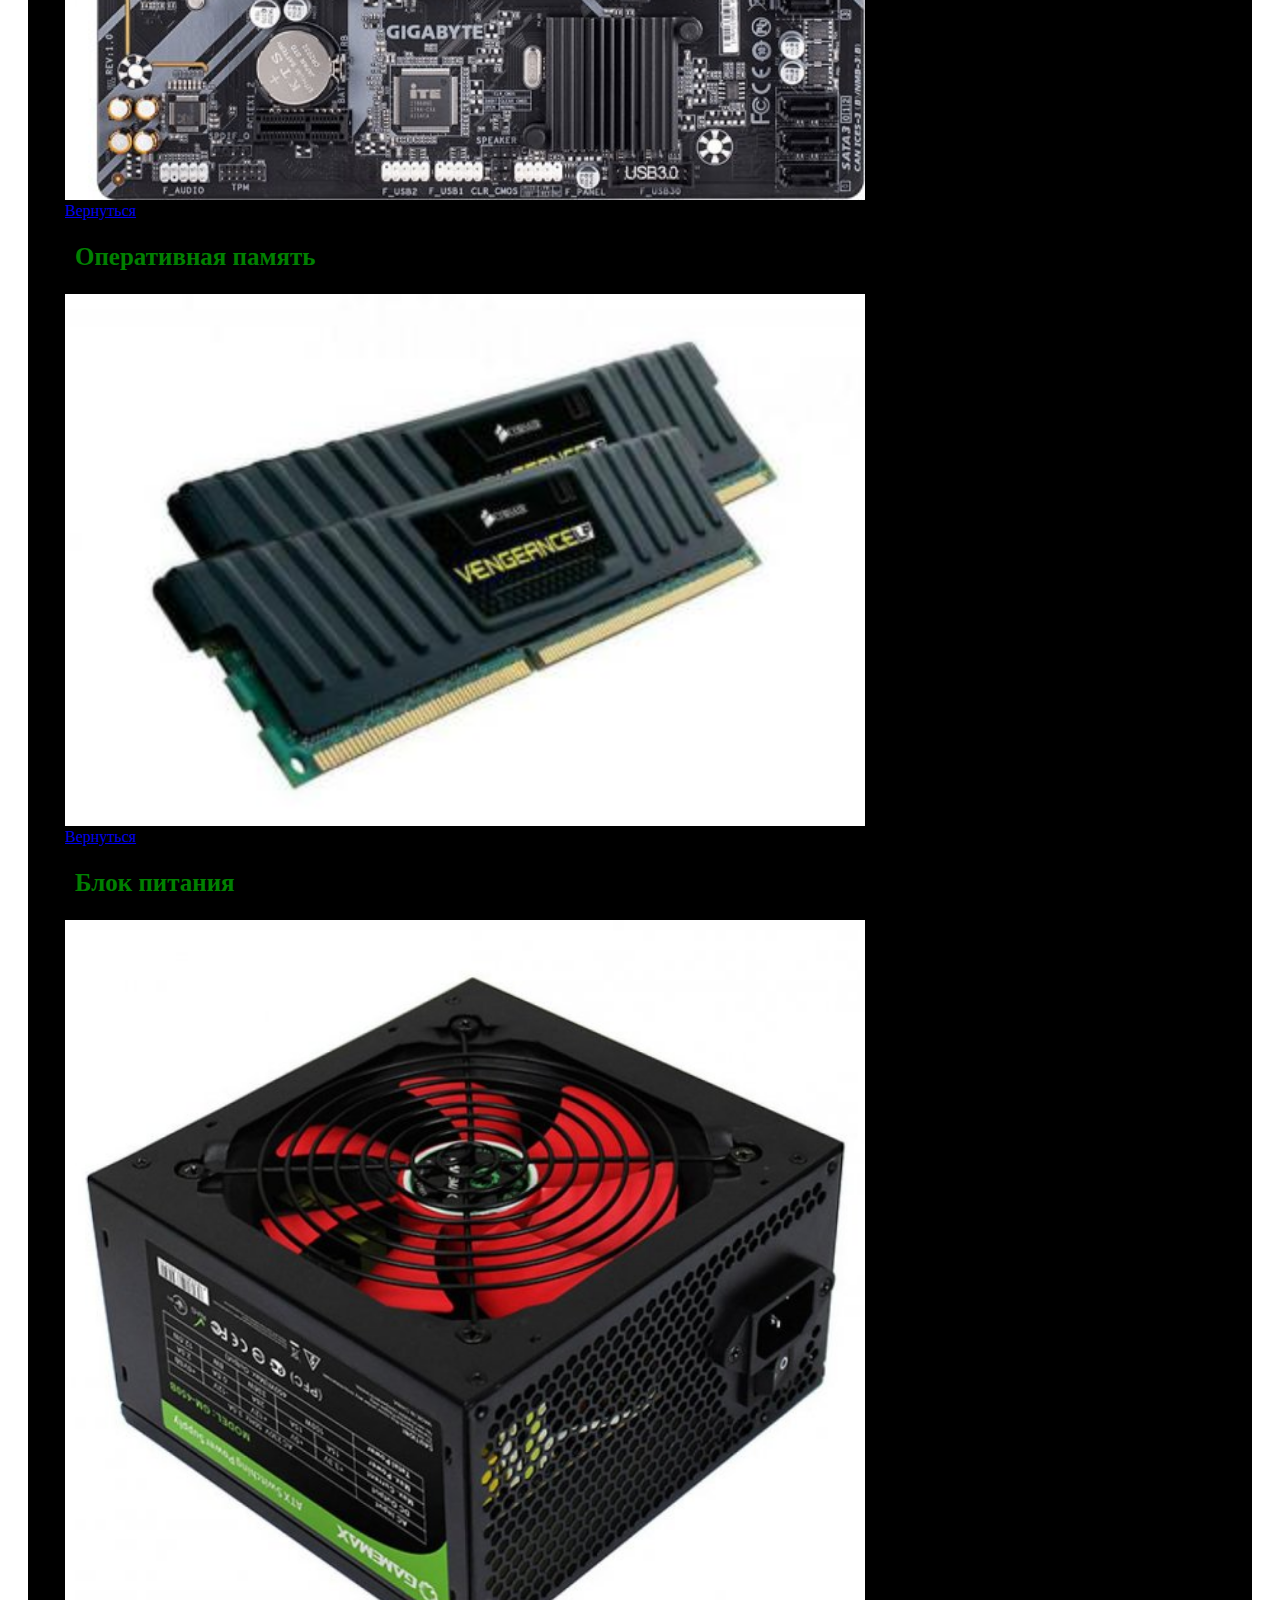
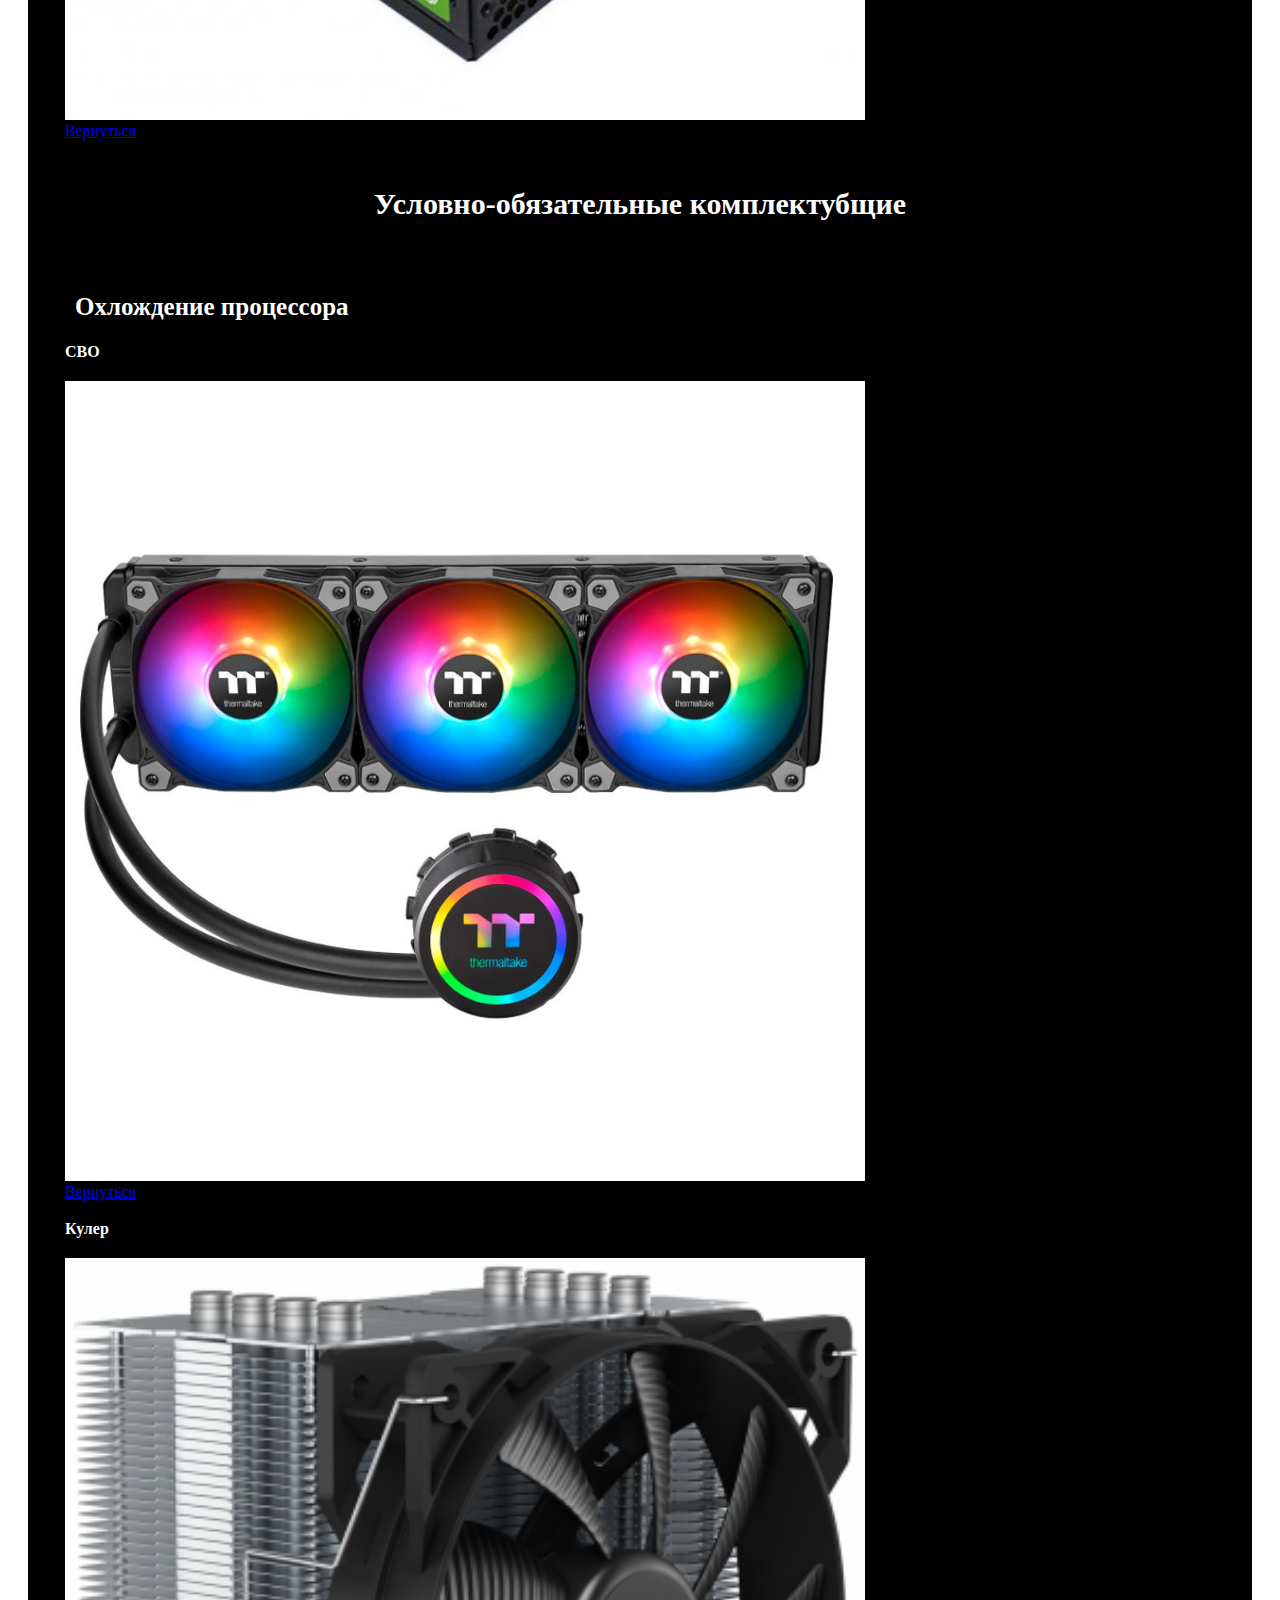
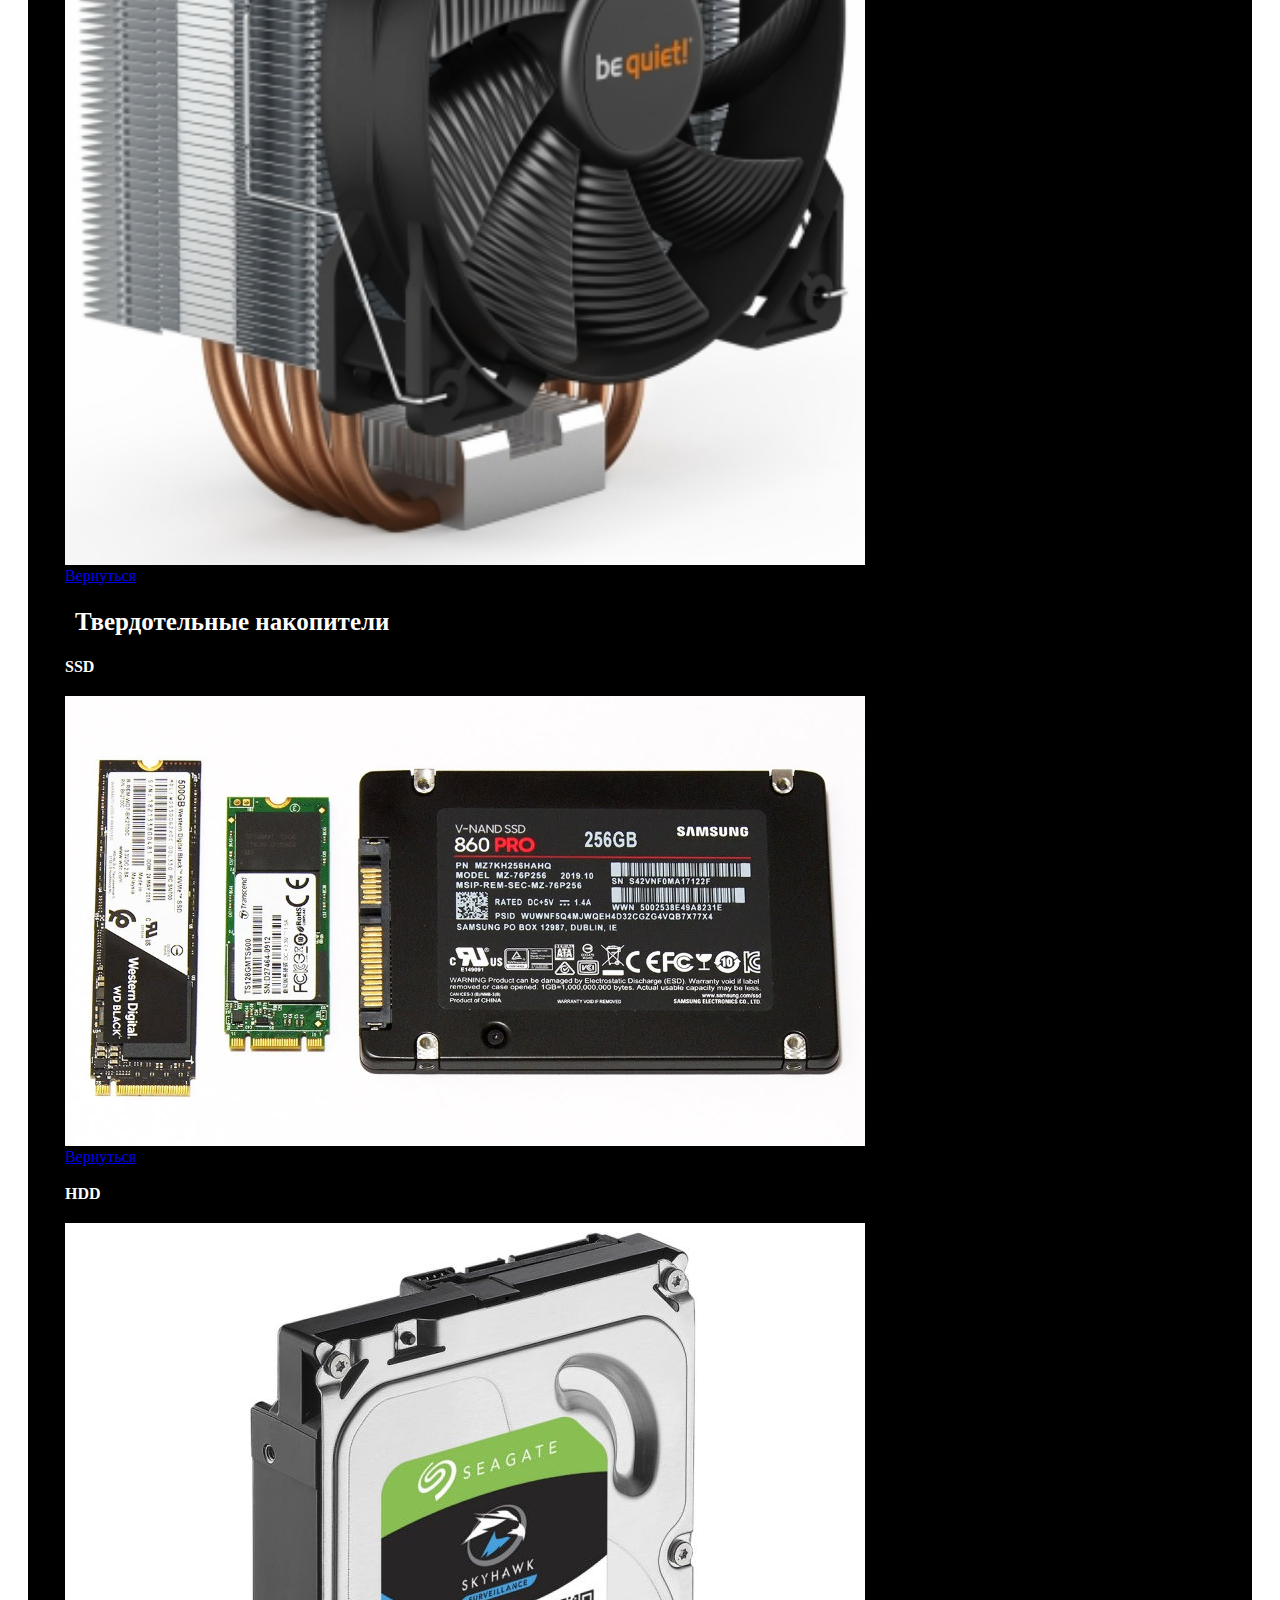
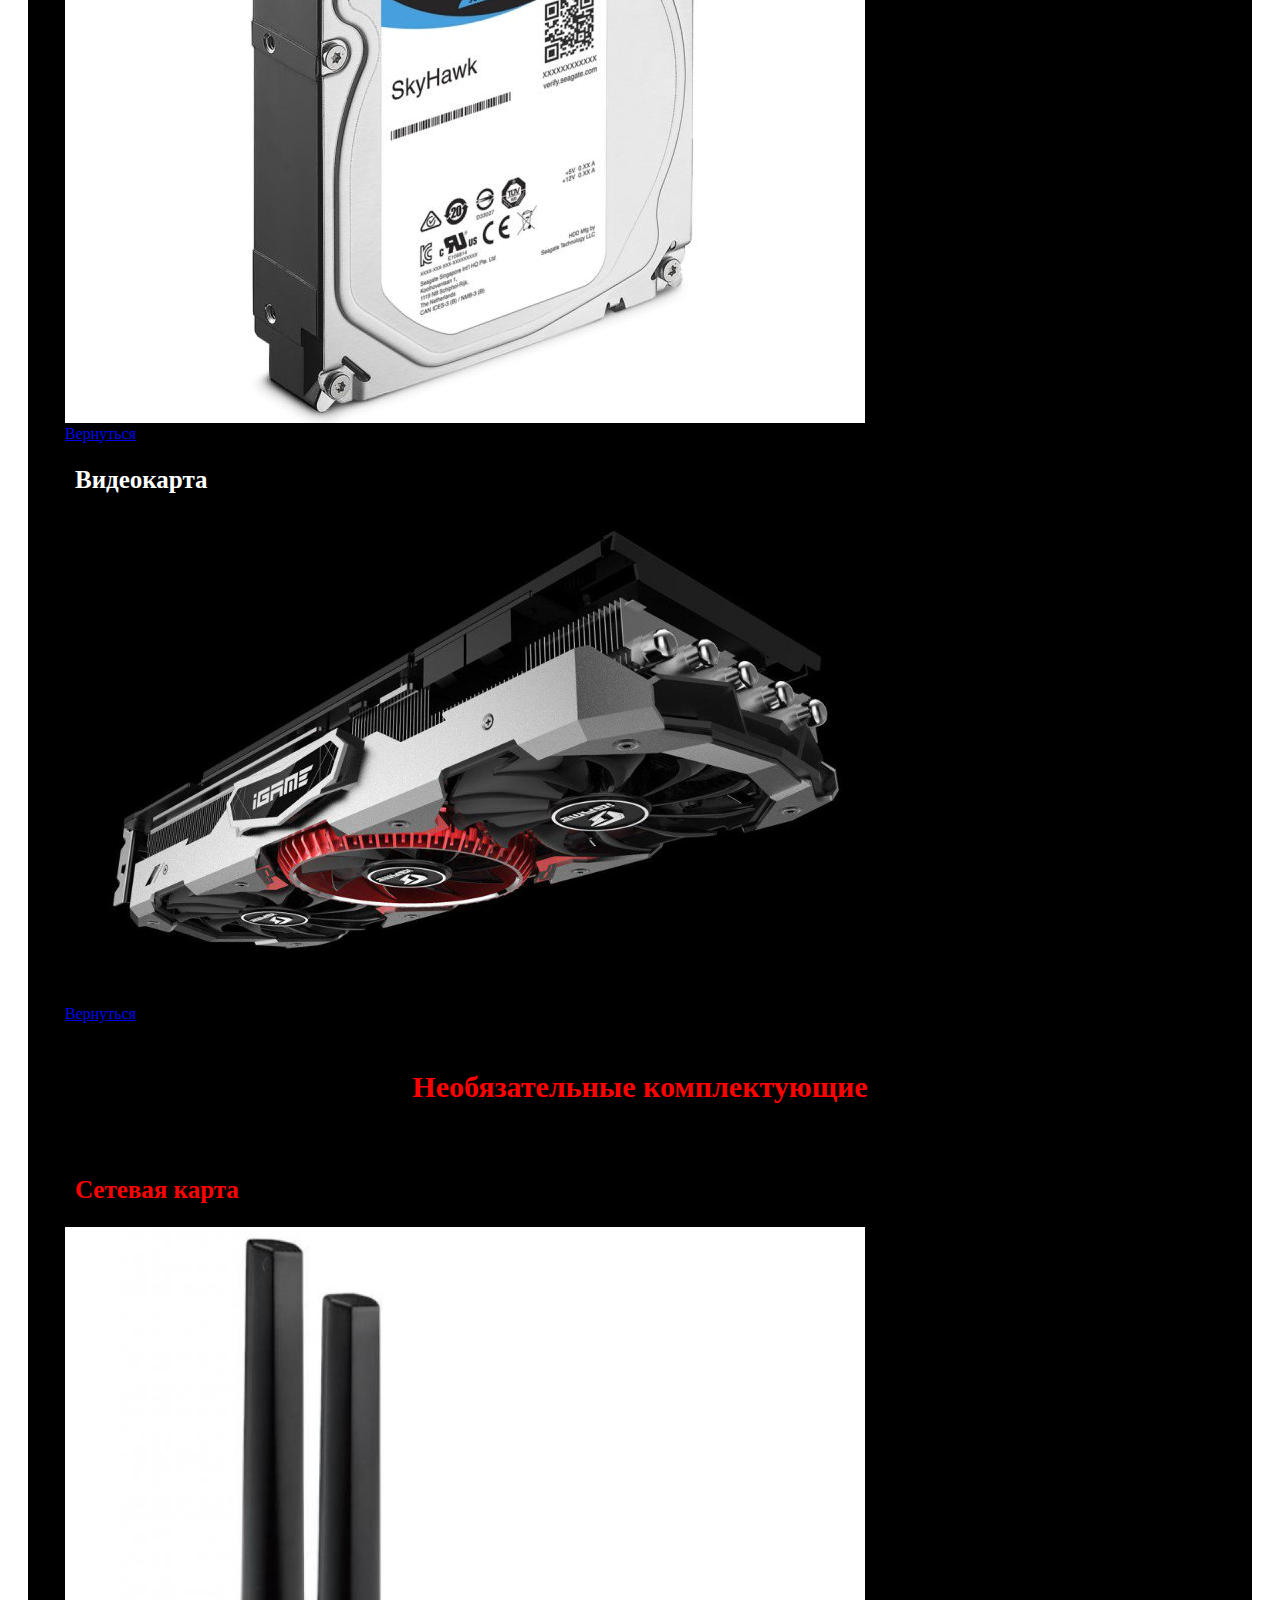
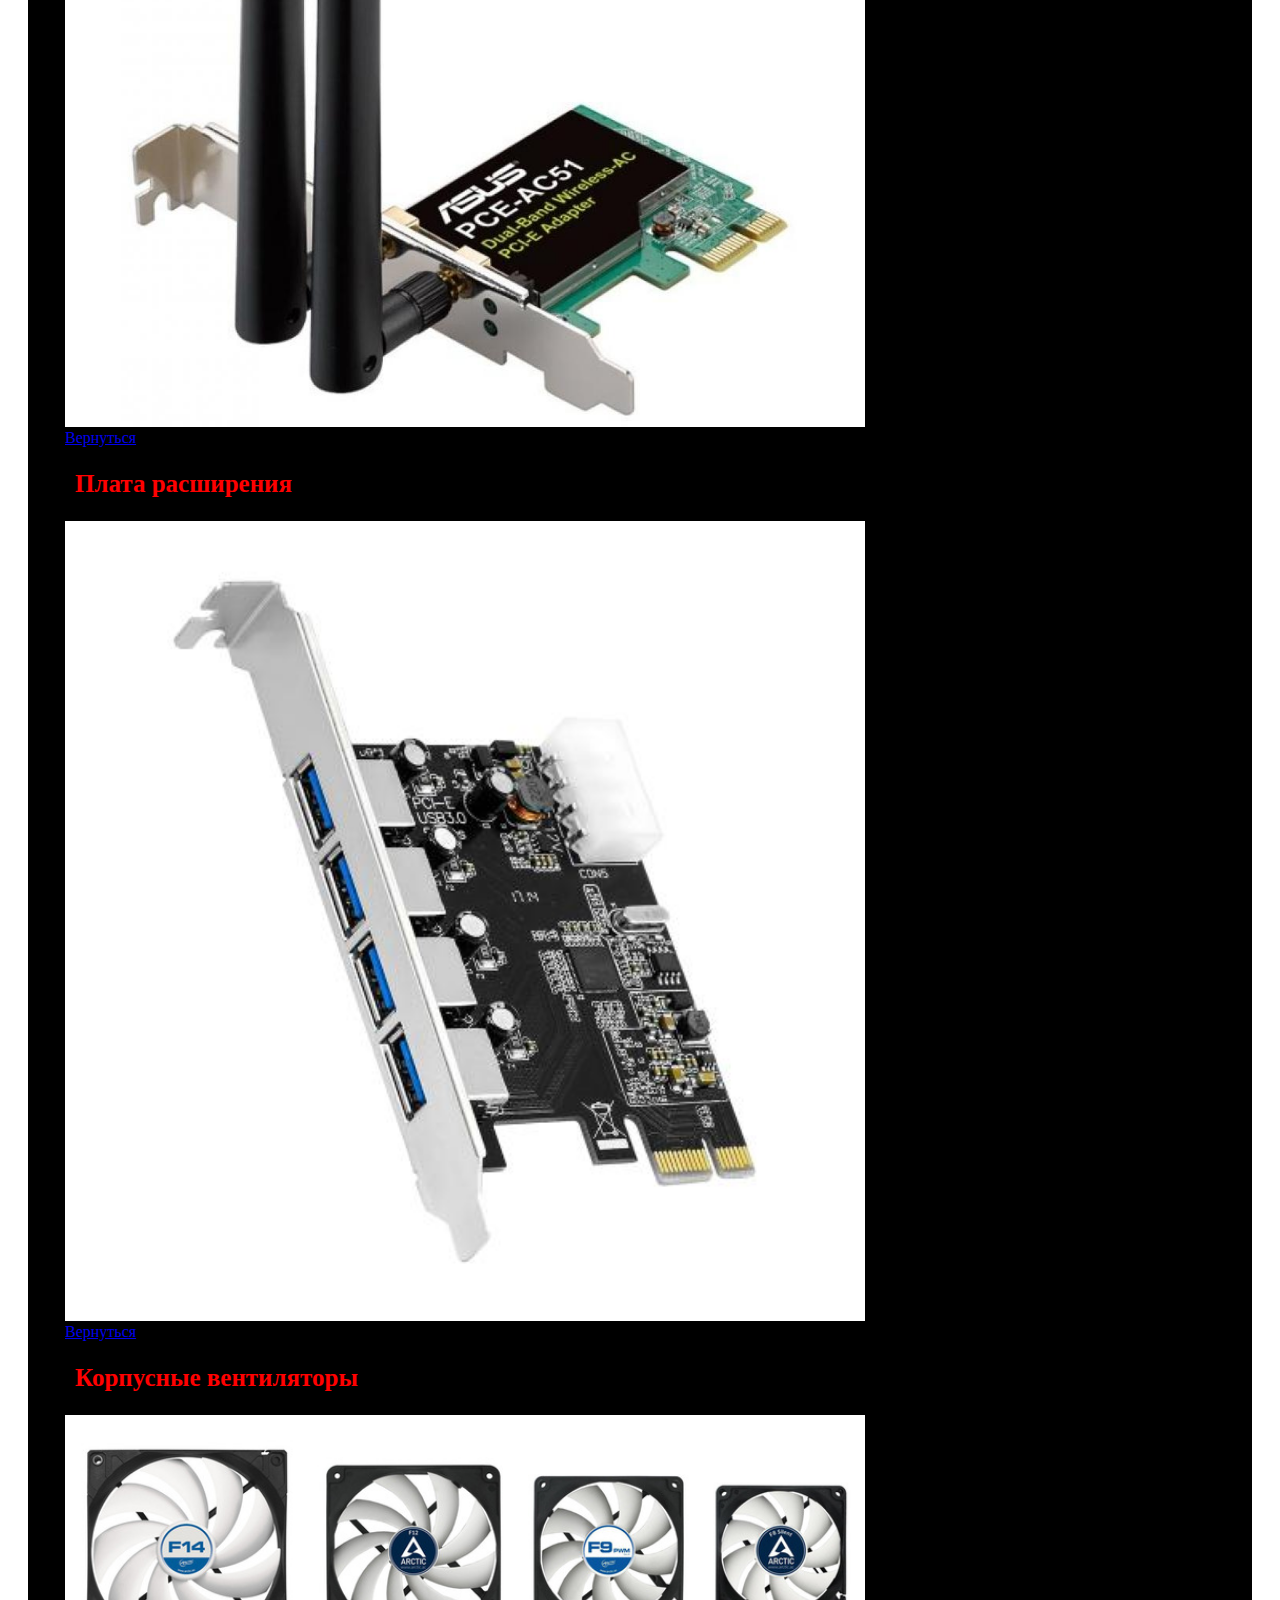
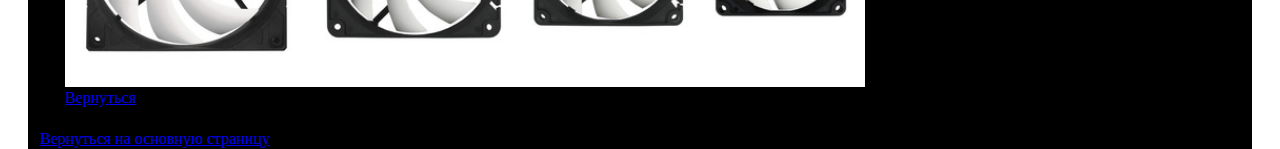
<file: gallary/images.html>
<!DOCTYPE html>
<html lang="ru">
    <head>
        <meta charset="UTF-8">
        <title>Gallary</title>
        <link rel="stylesheet" href="../css/style.css">
    </head>
    <body>
        <div class="main">
                <h1>Составляющие Компьютера (Галерея)</h1>
                <p>На этой странице мы можем наблюдать воочию как выгледят те самые комплектующие.</p>
                <div>
                    <h2>Обязательные комплектующие</h2>
                    <div>
                        <h3 id="processor">Процессор</h3>
                        <div class="inline_block"><img src="processor.jpg" alt="Processor"> <div class="position">Процессор</div></div>
                        <a href="../index.html#processor">Вернуться</a>
                        <h3  id="motherBoard">Материнская плата</h3>
                        <div class="inline_block"><img src="MotherBoard.jpg" alt="Mother Board"><div class="position">Материнская плата</div></div>
                        <a href="../index.html#motherBoard">Вернуться</a>
                        <h3 id="ram">Оперативная память</h3>
                        <div class="inline_block"><img src="RAM.jpg" alt="RAM"><div class="position">Оперативная память</div></div>
                        <a href="../index.html#ram">Вернуться</a>
                        <h3 id="powerUnit">Блок питания</h3>
                        <div class="inline_block"><img src="PowerUnit.jpg" alt="Power Unit"><div class="position">Блок Питания</div></div>
                        <a href="../index.html#powerUnit">Вернуться</a>
                    </div>
                </div>
                <div>
                    <h2>Условно-обязательные комплектубщие</h2>
                    <div>
                        <h3>Охлождение процессора</h3>
                        <div>
                            <h4 id="wcs">СВО</h4>
                            <div class="inline_block"><img src="WCS.jpg" alt="Water cooler system"><div class="position">Водяное охлождение</div></div>
                            <a href="../index.html#wcs">Вернуться</a>
                            <h4 id="cooler">Кулер</h4>
                            <div class="inline_block"><img src="Cooler.jpg" alt="Cooler"><div class="position">Кулер</div></div>
                            <a href="../index.html#cooler">Вернуться</a>
                        </div>
                        <h3>Твердотельные накопители</h3>
                        <div>
                            <h4 id="ssd">SSD</h4>
                            <div class="inline_block"><img src="SSD.jpg" alt="SSD"><div class="position">Твердотельный накопитель</div></div>
                            <a href="../index.html#ssd">Вернуться</a>
                            <h4 id="hdd">HDD</h4>
                            <div class="inline_block"><img src="HDD.jpg" alt="HDD"><div class="position">Жесткий диск</div></div>
                            <a href="../index.html#hdd">Вернуться</a>
                        </div>
                        <h3 id="videoCard">Видеокарта</h3>
                        <div class="inline_block"><img src="VideoCard.jpg" alt="Video Card"><div class="position">Видеокарта</div></div>
                        <a href="../index.html#videoCard">Вернуться</a>
                    </div>
                </div>
                <div>
                    <h2>Необязательные комплектующие</h2>
                    <div>
                        <h3 id="networkCard">Сетевая карта</h3>
                        <div class="inline_block"><img src="NetworkCard.jpg" alt="Network Card"><div class="position">Сетевая карта</div></div>
                        <a href="../index.html#networkCard">Вернуться</a>
                        <h3 id="expansionBoard">Плата расширения</h3>
                        <div class="inline_block"><img src="ExpansionBoard.jpg" alt="Expansion Board"><div class="position">Плата расширения</div></div>
                        <a href="../index.html#expansionBoard">Вернуться</a>
                        <h3 id="caseFans">Корпусные вентиляторы</h3>
                        <div class="inline_block"><img src="CaseFans.jpg" alt="Case Fans"><div class="position">Корпусные вентиляторы</div></div>
                        <a href="../index.html#caseFans">Вернуться</a>
                    </div>
                </div>
                <a href="../index.html">Вернуться на основную страницу</a>
        </div>
        <div class="link_block">
            <a href="#processor">Процессор</a>
            <a href="#motherBoard">Материнская плата</a>
            <a href="#ram">Оперативная память</a>
            <a href="#powerUnit">Блок Питания</a>
            <a href="#wcs">Водяное охлождение</a>
            <a href="#cooler">Кулер</a>
            <a href="#ssd">Твердотельный накопитель</a>
            <a href="#hdd">Жесткий диск</a>
            <a href="#videoCard">Видеокарта</a>
            <a href="#networkCard">Сетевая карта</a>
            <a href="#expansionBoard">Плата расширения</a>
            <a href="#caseFans">Корпусные вентиляторы</a>
        </div>
    </body>
</html>
</file>
<file: css/style.css>
@import url('https://fonts.googleapis.com/css2?family=Comfortaa:wght@300&display=swap');
@font-face {
    font-family: 'volja';
    src: url('../fonts/squirrel/volja-webfont.eot');
    src: url('../fonts/squirrel/volja-webfont.eot?#iefix') format('embedded-opentype'),
         url('../fonts/squirrel/volja-webfont.woff2') format('woff2'),
         url('../fonts/squirrel/volja-webfont.woff') format('woff'),
         url('../fonts/squirrel/volja-webfont.ttf') format('truetype');
    font-weight: normal;
    font-style: normal;

}
@font-face {
    font-family: 'inkulinati';
    src: url('../fonts/onlineFontConverter/Inkulinati210706-Regular.eot');
    src: url('../fonts/onlineFontConverter/Inkulinati210706-Regular.eot?#iefix') format('embedded-opentype'),
         url('../fonts/onlineFontConverter/Inkulinati210706-Regular.woff2') format('woff2'),
         url('../fonts/onlineFontConverter/Inkulinati210706-Regular.woff') format('woff'),
         url('../fonts/onlineFontConverter/Inkulinati210706-Regular.ttf') format('truetype');
    font-weight: normal;
    font-style: normal;

}
/* Reset */
html, body, div, span, applet, object, iframe,
h1, h2, h3, h4, h5, h6, p, blockquote, pre,
a, abbr, acronym, address, big, cite, code,
del, dfn, em, img, ins, kbd, q, s, samp,
small, strike, strong, sub, sup, tt, var,
b, u, i, center,
dl, dt, dd, ol, ul, li,
fieldset, form, label, legend,
table, caption, tbody, tfoot, thead, tr, th, td,
article, aside, canvas, details, embed, 
figure, figcaption, footer, header, hgroup, 
menu, nav, output, ruby, section, summary,
time, mark, audio, video {
	margin: 0;
	padding: 0;
	border: 0;
	font-size: 100%;
	font: inherit;
	vertical-align: baseline;
}
/* HTML5 display-role reset for older browsers */
article, aside, details, figcaption, figure, 
footer, header, hgroup, menu, nav, section {
	display: block;
}
body {
	line-height: 1;
}
ol, ul {
	list-style: none;
}
blockquote, q {
	quotes: none;
}
blockquote:before, blockquote:after,
q:before, q:after {
	content: '';
	content: none;
}
table {
	border-collapse: collapse;
	border-spacing: 0;
}
/* Body */
body{
    background: url("background.jpg") 50% / cover;
    background-attachment: fixed;
}

/* Menu */
.menu{
    position: relative;
    font-size: 0px;
    font-family: 'Comfortaa', cursive;
    text-align:center;
    z-index: 5;
    text-transform: uppercase;
}
.menu>li>ul{
    font-family: volja;
}
.menu ul>li>ul{
    font-family: inkulinati;
}
.menu li{
    background: yellowgreen;
    display: inline-block;
    font-size: 40px;
    position: relative;
    width: 300px;
}
.menu li:hover{
    background: aqua;
}
.menu>li+li{
    border-left: 2px solid red;
}
.menu li a{
    padding:20px 60px;
    display:block;
    text-decoration:none;
}
.menu ul{
    position: absolute;
    padding: 20px 0 0;
    height: 0px;
    overflow: hidden;
}
.menu>li:hover>ul{
    height: auto;
    overflow: visible;
    top:100%;
    left: 0px;
    transition: top 1s cubic-bezier(0.56, 0.11, 0.74, 1.93),left 1s cubic-bezier(1, -0.83, 0.37, 2.05);
}
.menu>li>ul{
    left: 100%;
    top:-600%;
}
ul ul>li+li{
    border-top: 2px solid red;
}
.menu .menuFloat{
    left:auto;
    top: auto;
    right:100%;
    padding: 0px 20px 0px;
    bottom: 0px;
    height:0px;
    font-size: 0px;
}
.menu .menuFloat>li{
    height: 0px;
    overflow:hidden;
}

.menu ul>li:hover>.menuFloat{
    height: auto;
}
.menu ul>li:hover>.menuFloat>li{
    height: 80px;
    transition: all 500ms ease 500ms;
}
.menu ul>li:hover>.menuFloat>li+li{
    transition: all 500ms ease;
    height: 82px;
}
.menu .menuGrid{
    left: 100%;
    top:0px;
    padding: 0px 20px 0px;
    height: 0px;
    transition: all 1s ease-in-out;
}
.menu ul>li:hover>.menuGrid{
    height: 213%;
}
.menu>li:first-child:after{
    content:"";
    width: 50px;
    height: 50px;
    background: url('css_sprites.png') -250px -200px;
    position: absolute;
    left: 20px;
    top: 15px;
}
.menu>li:first-child:hover:after{
    background: url('css_sprites.png') -200px -200px;

}
.menu>li:nth-child(2):after{
    content:"";
    width: 50px;
    height: 50px;
    background: url('css_sprites.png') -300px -0px;
    position: absolute;
    left: 10px;
    top: 15px;
}
.menu>li:nth-child(2):hover:after{
    background: url('css_sprites.png') -300px -250px;

}
.menu>li:last-child:after{
    content:"";
    width: 50px;
    height: 50px;
    background: url('css_sprites.png') -300px -50px;
    position: absolute;
    right: 20px;
    top: 15px;
}
.menu>li:last-child:hover:after{
    background: url('css_sprites.png') -300px -200px;

}
.menu>li>ul>li:last-child:before{
    content:"";
    width: 50px;
    height: 50px;
    background: url('css_sprites.png') -300px -150px;
    position: absolute;
    right: 20px;
    top: 15px;
}
.menu>li>ul>li:last-child:hover:before{
    background: url('css_sprites.png') -300px -100px;
}
.menu>li>ul>li:nth-child(3):before{
    content:"";
    width: 50px;
    height: 50px;
    background: url('css_sprites.png') -300px -100px;
    position: absolute;
    left: 20px;
    top: 15px;
}
.menu>li>ul>li:nth-child(3):hover:before{
    background: url('css_sprites.png') -300px -150px;

}

/* Main */
body{
    margin: 0px;
}
h1,h2,h3,h4{
    font-weight:700;
}
p{
    margin: 16px 0px;
}
h2,h3{
    margin:25px 0px;
}
h1{
    margin:33px 0px;
}
h4{
    margin: 21px 0px;
}
.main{
    width: 1200px; 
    margin: 0px auto; 
    border: 2px solid black; 
    padding: 0px 10px; 
    background: black;
}
h1,h2{
    text-align:center;
}
h1{
    color:aqua; font-size: 50px
}
h2{
    font-size:30px;
}
h3{
    font-size:25px;
    padding:0px 10px;
}
div.main>div>div{
    padding:25px;
}
.main>p{
    text-align:justify; 
    color: blueviolet; 
    font-size:25px;
}
.main>div>p{
    font-size:20px;
}
.main>div{
    color:green;
}
.main>div+div{
    color:white;
}
.main>div+div+div{
    color:red;
}
img{
    height:300px;
    display: block;
}
.inline_block{
    display: inline-block;
    position:relative;
}
.inline_block>img{
    width:800px;
    height: auto;
}
.position{
    color:rgba(0, 0, 0, 0.486);
    background: rgba(211, 211, 211, 0.485);
    font-weight:800;
    position:absolute;
    width: 100%;
    top:50%;
    font-size:26px;
    margin-top:-13px;
    text-align:center;
    height: 0;
    overflow:hidden;
}
.inline_block:hover .position{
    height: auto;
}
a{
    display:block;
}
.link_block{
    background:rgb(0, 171, 0);
    position:fixed;
    padding:15px;
    left:10px;
    top:50%;
    margin-top:-165px;
    text-align:center;
    font-size:25px;
}

/* Blocks */
.wrapper{
    width:1200px;
    margin: 0px auto;
    outline: 2px solid red;
}
.first{
    background: lightgoldenrodyellow;
}
.second{
    background:lightcoral;
}
.third{
    background: lightblue;
}
.fourth{
    background:lightgray;
}
.half{
    width:50%;
}
.wide{
    width: 800px;
}
.short{
    width:400px;
}

/* Footer */
.hoverMe{
    font-size: 50px;
    text-align:center;
    position: fixed;
    margin-top: -125px;
    top: 50%;
    right: 0;
    perspective-origin: top right;
    perspective: 200px;
    transform: translate(100%);
    transition: transform 1.5s ease-in-out 1s;
}
.hoverMe>li:first-child{
    position: absolute;
    width: 250px;
    height: 50px;
    transform: rotate(-90deg);
    background: aqua;
    top: 100px;
    left: -150px;    
    animation: shake 20ms ease 3s infinite;
}
@keyframes shake{
    0% {transform: rotate(-90deg);}
    35% {transform: rotate(-89.5deg);}
    70% {transform: rotate(-90.5deg);}
    100% {transform: rotate(-90deg);}
}
.hoverMe:hover>li:first-child{
    animation: paused;
}
.hoverMe:hover>li:last-child{
    transform: rotateY(0deg);
    transition: transform 1.5s ease 500ms;
}
.hoverMe:hover{
    transform: translate(0);
    transition: transform 1.5s ease;
}
.hoverMe>li:last-child{
    transition: transform 1s linear;
    height: 250px;
    width: 300px;
    background:rgba(211, 211, 211, .5);
    transform-origin: 0 0 0;
    transform: rotateY(146deg);
}
.hoverMe>li>ul>li{
    position: absolute;
    border: none;
}
.facebook{
    top: 21%;
    left:46%;
}
.twitter{
    top: 59%;
    left:46%;
}
.instagram{
    top: 40%;
    left: 30%;
}
.linkedin{
    left: 62%;
    top: 40%;
}
.hoverMe>li>ul a{
    pointer-events:all;
    width: 60px;
    height: 60px;
    transform: rotate(45deg);
    border: 3px solid black;
}
.hoverMe>li>ul a:before{
    top: -20px;;
    left: -20px;
    width: 100px;
    height: 100px;
    content:"";
    position: absolute;
    transform: scale(0.5) rotate(-45deg);
}
.facebook a:before{
    background: url('css_sprites.png') -100px -0;
}
.facebook a:hover:before{
    background: url("css_sprites.png") -0 -0;
}
.instagram a:before{
    background: url('css_sprites.png') -100px -100px;
}
.instagram a:hover:before{
    background: url('css_sprites.png') -0 -100px;
}
.linkedin a:before{
    background: url('css_sprites.png') -200px -100px;
}
.linkedin a:hover:before{
    background: url('css_sprites.png') -200px -0;
}
.twitter a:before{
    background: url('css_sprites.png') -100px -200px;
}
.twitter a:hover:before{
    background: url('css_sprites.png') -0 -200px;
}
/* TableCell */
.table{
    display: table-cell;
}
.thirdBlock>div{
    width:600px;
}

/* Inline-Block */
.in_block{
    display: inline-block;
}
.size0{
    font-size:0px;
}
.size0>div{
    font-size:16px;
}
.center{
    vertical-align:top;
}

/* Float */
.float:after{
    content:"";
    clear: both;
    display: block;
}
.in_float{
    float: left;
}
/* float with div */
.after{
    content:"";
    clear: both;
    display: block;
}

/* Flexbox */
.halfFlex{
    flex: 0 1 50%;
}
.wideFlex{
    flex: 0 1 800px;
}
.shortFlex{
    flex: 0 1 400px;
}
.flex{
    display: flex;
}

/* Grid */
.twoOnOne{
    grid-template-columns: 800px 400px;
}
.threeOnOne{
    grid-template-columns: repeat(3,1fr)
}
.halfOnGrid{
    grid-template-columns: repeat(2,1fr);
}
.grid{
    display: grid;
}

/* Grid whith Areas */
.grid{
    display: grid;
    grid-template-areas:
    "A A A A    B B B B     C C C C"
    "G G G G    G G G G     V V V V"
    "G G G G    G G G G     N N N N"
    "H H H H    H H H H     N N N N"
    "H H H H    H H H H     M M M M"
    "J J J J    J J K K     K K K K"
    "F F F Z    Z Z K K     K K K K"
    "Q Q Q Q    Q Q Q Q     L L L L"
    "I I I I    O O O O     L L L L"
    "I I I I    D D D D     L L L L";
}
.a{
    grid-area:A;   
}
.b{
    grid-area:B;
}
.c{
    grid-area:C;
}
.g{
    grid-area:G;
}
.h{
    grid-area:H;
}
.v{
    grid-area:V;
}
.n{
    grid-area:N;
}
.m{
    grid-area:M;
}
.j{
    grid-area:J;
    width:600px;
}
.k{
    grid-area:K;
}
.f{
    width:300px;
    grid-area:F;
}
.z{
    width:300px;
    grid-area:Z;
}
.q{
    grid-area:Q;
}
.o{
    grid-area:O;
}
.i{
    grid-area:I;
}
.l{
    grid-area:L;
}
.d{
    grid-area:D;
}

/* Drawing_css */
.screw{
    margin: 200px 600px;
    position:relative;
}
.screw .element1{
    background: linear-gradient(to right, transparent 25%, pink 25%);
    width: 100px;
    height: 60px;
    position:relative;
}
.screw .element1:after, .screw .element1:before{
    content:'';
    position:absolute;
    bottom: 0;
    width: 0;
    height: 0;
    border: 100px solid transparent;
    border-left-color: pink;
    border-radius:100px;
    transform: rotate(45deg) translate(29px,29px);
}
.screw .element1:before{
    bottom: auto;
    transform: rotate(-45deg) translate(29px, -29px);
}
.screw .element2{
    height:75px;
    width:250px;
    margin-left:150px;
    background: repeating-linear-gradient(-45deg, pink, pink 35px, black 13px, black 17%);
    position:absolute;
    top:50%;
    transform: translateY(-50%);
}
.screw .element2:after{
    content:'';
    height:75px;
    width:50px;
    background:pink;
    position:absolute;
    right:100%;
}
.bolt{
    margin: 250px 600px;
    background: radial-gradient(circle, transparent 25%, red 25%);
    width:250px;
    height:150px;
    position: relative;
}
.bolt:after, .bolt:before{
    content:'';
    width: 0;
    height: 0;
    border-width: 0 125px 85px;
    border-style:solid;
    border-color: transparent transparent red;
    position:absolute;
    bottom:100%;
}
.bolt:before{
    bottom:auto;
    top:100%;
    transform: rotate(180deg);
}
.spanner{
    margin: 250px 500px;
    width:250px;
    height:250px;
    border-radius:50%;
    box-shadow: 50px 50px 0 50px black;
}
.spanner:before{
    content:'';
    position:absolute;
    width:400px;
    height:100px;
    border-radius: 0 70px 70px 0 / 0 25px 25px 0;
    background: radial-gradient(circle closest-side at  90% 50%, transparent 50%, black 50%);
    transform: rotate(45deg) translate(400px, 100px);
}
.nut{
    margin: 450px 700px;
    position: relative;
    transform-origin: 0 0 0;
    transform: rotate(45deg);
}
.nut .element1{
    position: relative;
    width: 80px;
    height: 0;
    border-style:solid;
    border-width: 60px 0 60px 30px;
    border-color:red transparent; 
}
.nut .element1:after, .nut .element1:before{
    content:'';
    position: absolute;
    border-radius: 50%;
    border: 100px solid red;
    border-color:red red transparent transparent;
    right:0;
    bottom:0;
    transform: rotate(-45deg) translate(-28px, 30px);
}
.nut .element1:before{
    transform:rotate(135deg);
    top:-40px;
    left:-119px;
}
.nut .element2{
    width:400px;
    height:80px;
    background: radial-gradient(circle closest-side at  90% 50%, transparent 50%, red 50%);
    border-radius: 0 70px 70px 0 / 0 25px 25px 0;
    position: absolute;
    left: 0;
    top:50%;
    transform: translate(15%,-50%);
}
.ship {
    margin: 600px 700px;
    position: relative;
    transform: rotate(-90deg);
    max-width: 600px;
}
.ship .element1, .ship .element2, .ship .element3{
    width:250px;
    height:300px;
    background: radial-gradient(circle, transparent 40%, aqua 40%);
    position:relative;
}
.ship .element1:after{
    content: "";
    position:absolute;
    width: 0;
    height: 0;
    border-top: 300px solid aqua;
    border-left: 300px solid transparent;
    transform-origin: 0 0 0;
    transform:rotate(-45deg);
}
.ship .element1:before{
    content: "";
    position:absolute;
    width: 900px;
    height: 600px;
    border-radius: 50%;
    border-width: 400px 0 0 0;
    border-style: solid;
    border-color:aqua transparent transparent transparent;
    transform: translate(250px,-50px);
}
.ship .element2:after{
    content: "";
    position:absolute;
    left:380%;
    top:50%;
    width: 0px;
    height: 250px;
    border-width: 0 100px 100px 100px;
    border-style: solid;
    border-color: aqua aqua transparent aqua;
}
.ship .element2:before{
    content: "";
    position:absolute;
    background: aqua;
    height: 10px;
    width: 900px;
    left: 100%;
    top: 50%;
    margin-top:-5px;
}
.ship .element3:before{
    content: "";
    width:300px;
    height:227px;
    position:absolute;
    background:aqua;
    left:15%;
    top:100%;
    transform:rotate(62deg);
}
.ship .element3:after{
    content: "";
    position:absolute;
    top:100%;
    width: 0;
    height: 0;
    border-top: 50px solid transparent;
    border-left: 100px solid aqua;
    transform-origin: 0 0 0;
    transform:rotate(-27deg);
    border-bottom: 50px solid transparent;
}
.ship .element4{
    width: 500px;
    height: 500px;
    overflow: hidden;
    position: relative;
    transform:rotate(45deg) translate(-50%, -150%);
}
.ship .element4:after{
    content: "";
    width: 200%;
    height: 200%;
    position: absolute;
    border-radius: 50%;
    bottom: 0;
    right: 0;
    box-shadow: 300px 300px 0 0 aqua;
}
</file>
